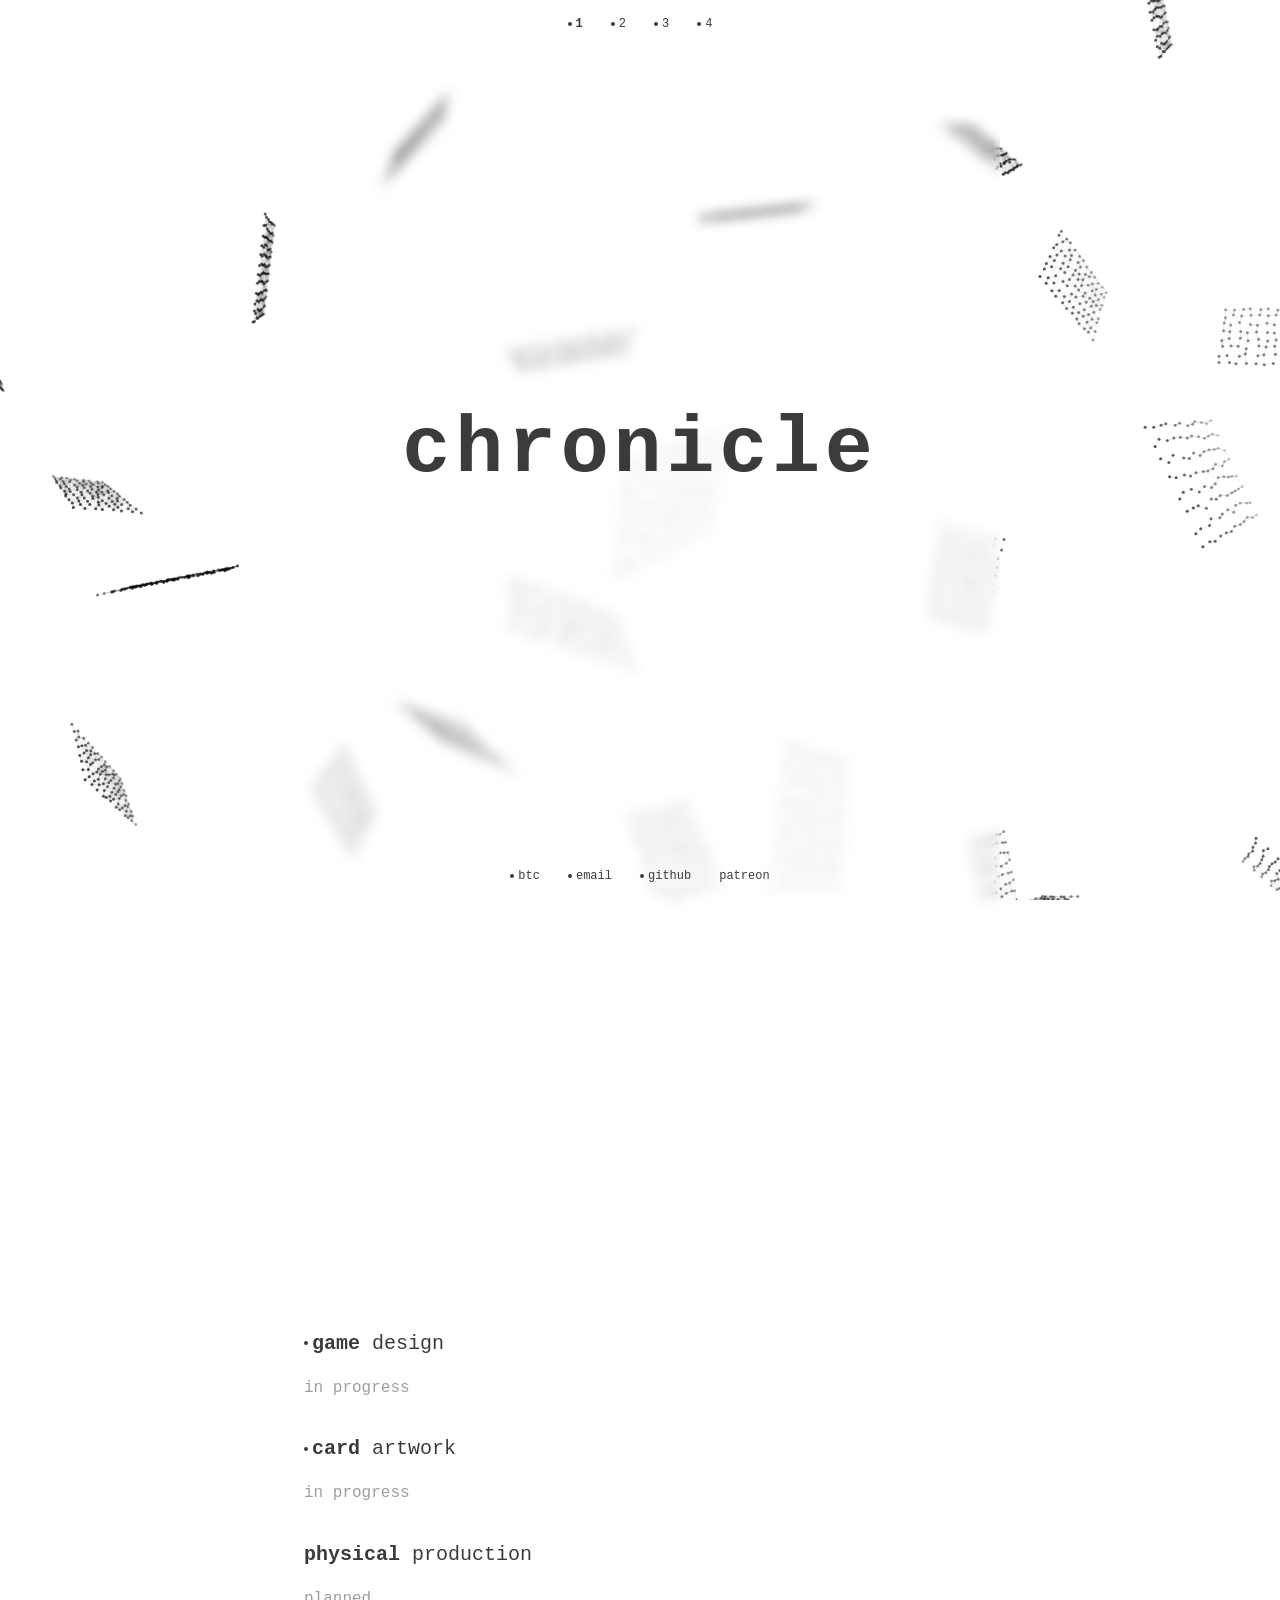
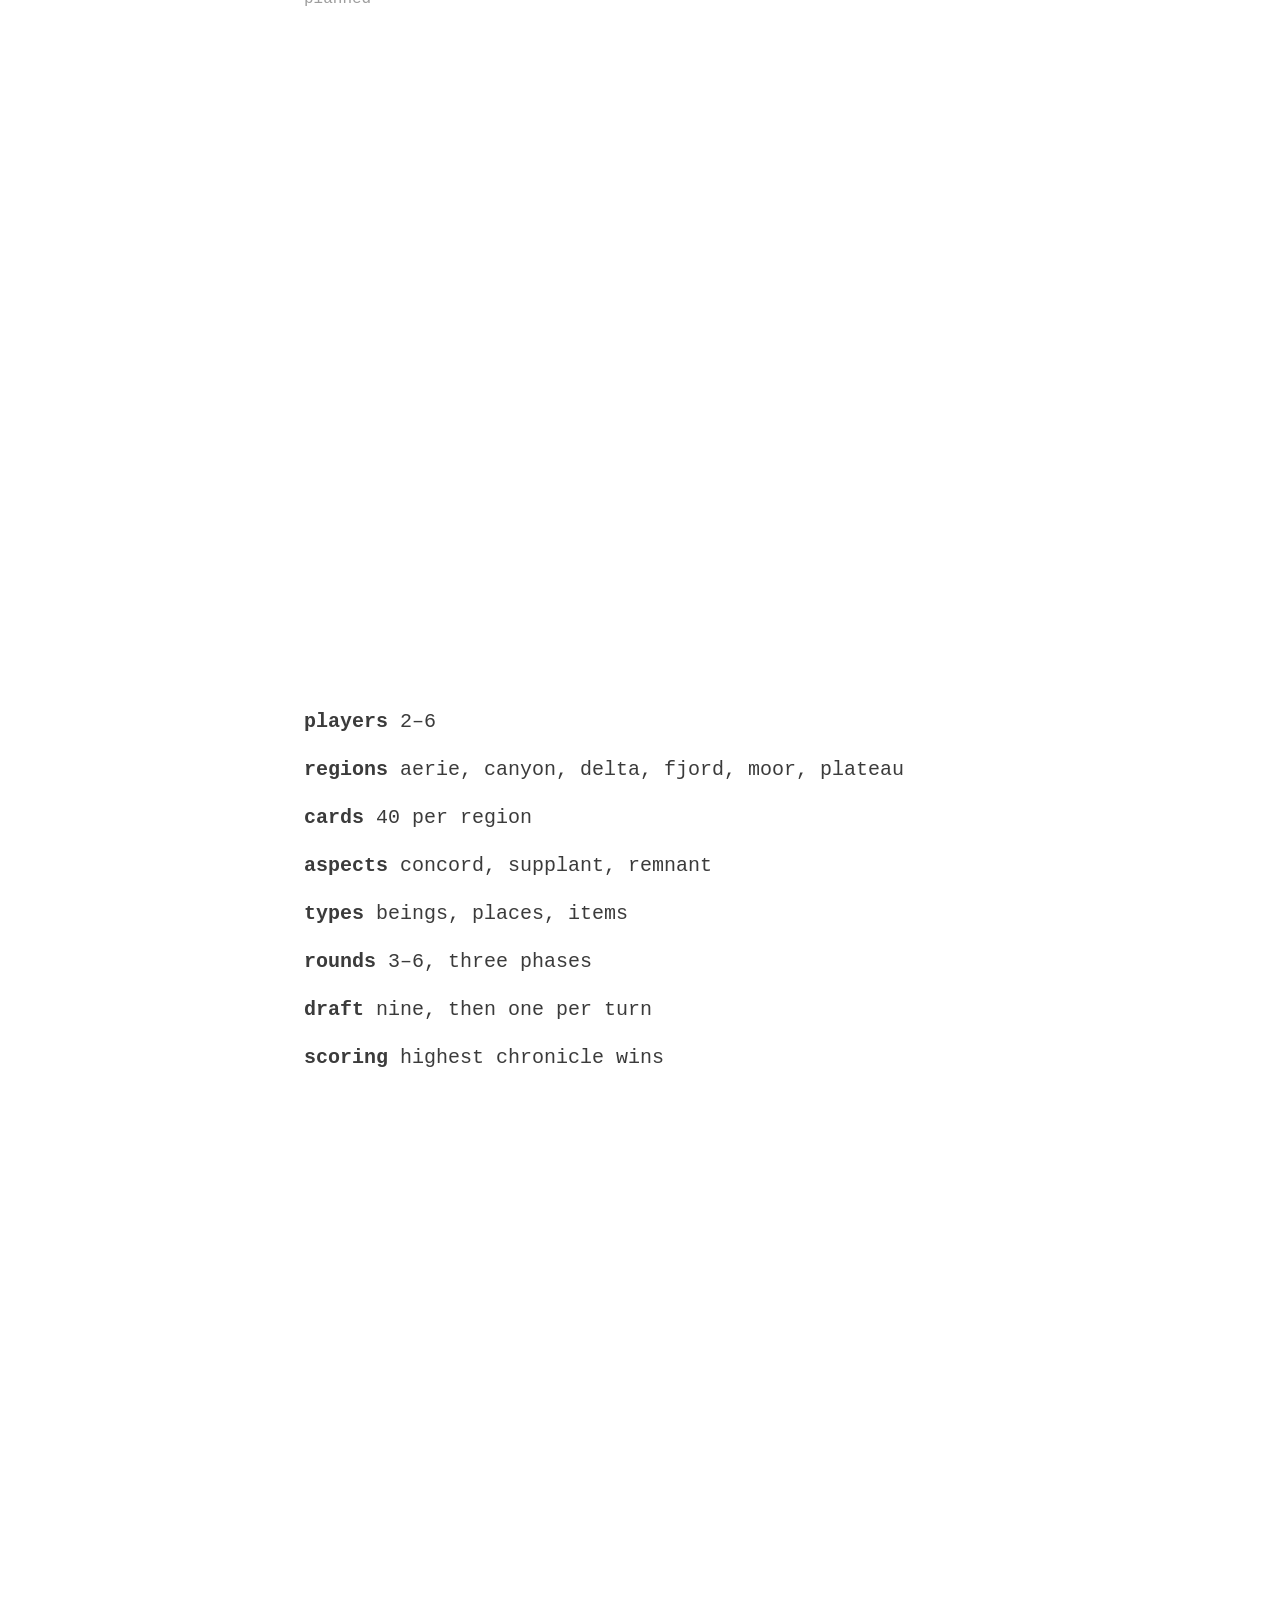
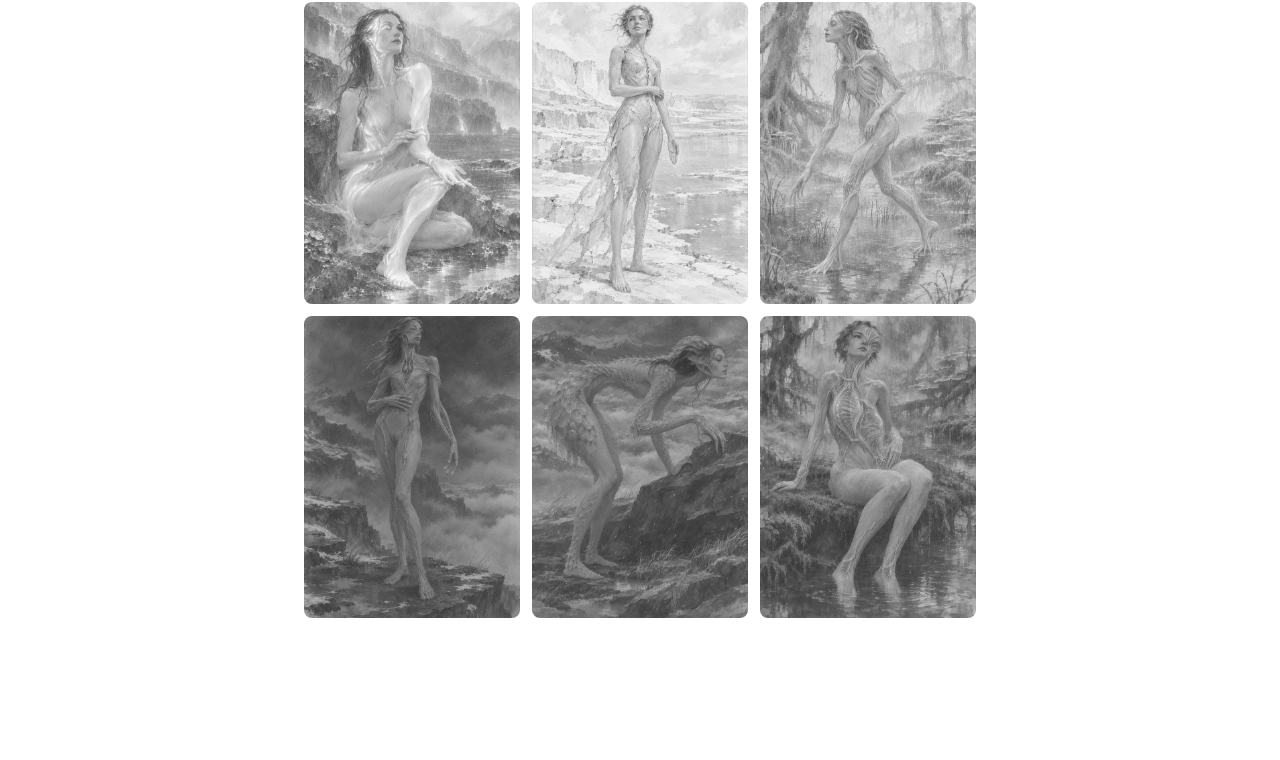
<file: chronicle/index.html>
<!DOCTYPE html>
<html lang="en">
<head>
<meta charset="UTF-8">
<meta name="viewport" content="width=device-width, initial-scale=1.0">
<title>chronicle — lplvlql</title>
<meta name="description" content="a drafting card game">
<link rel="stylesheet" href="../page.css?v=75">
</head>
<body class="pager">
<main>
  <section id="top" data-label="chronicle">
    <h1 class="hero-title">chronicle</h1>
  </section>

  <section class="content" id="development" data-label="development">
  <div class="content-panel">
    <h2><a href="#design">game <span>design</span></a></h2>
    <p class="status">in progress</p>

    <h2><a href="#artwork">card <span>artwork</span></a></h2>
    <p class="status">in progress</p>

    <h2>physical <span>production</span></h2>
    <p class="status">planned</p>
  </div>
  </section>

  <section class="content" id="design" data-label="game design">
  <div class="content-panel">
    <h2>players <span>2–6</span></h2>

    <h2>regions <span>aerie, canyon, delta, fjord, moor, plateau</span></h2>

    <h2>cards <span>40 per region</span></h2>

    <h2>aspects <span>concord, supplant, remnant</span></h2>

    <h2>types <span>beings, places, items</span></h2>

    <h2>rounds <span>3–6, three phases</span></h2>

    <h2>draft <span>nine, then one per turn</span></h2>

    <h2>scoring <span>highest chronicle wins</span></h2>
  </div>
  </section>

  <section class="content" id="artwork" data-label="artwork">
  <div class="content-panel">
    <div class="gallery">
      <img src="art/FC01.jpg?v=2" alt="Sorela, Twin Passage" width="643" height="900" loading="lazy">
      <img src="art/PC02.jpg?v=2" alt="Cata, Mirrored Measure" width="643" height="900" loading="lazy">
      <img src="art/DC01.jpg?v=2" alt="Aroa, Breathing Root" width="643" height="900" loading="lazy">
      <img src="art/AS04.jpg?v=2" alt="Odela, Signal Convergence" width="643" height="900" loading="lazy">
      <img src="art/AS02.jpg?v=2" alt="Vesha, Scale Keeper" width="643" height="900" loading="lazy">
      <img src="art/DS02.jpg?v=2" alt="Ruska, Gilled Vessel" width="643" height="900" loading="lazy">
    </div>
  </div>
  </section>
</main>
<script src="../page.js?v=17"></script>
<script src="../engine.js?v=31"></script>
<script>
// Background: dotted cards
startBackground(scatterHomes(256), function (pts, rng) {
  var CW = 92, CH = 138;
  var nx = 8, ny = 12, i, j;
  for (j = 0; j < ny; j++) for (i = 0; i < nx; i++) {
    pts.push([
      -CW / 2 + (i + 0.5) * CW / nx + (rng() - 0.5) * 5,
      -CH / 2 + (j + 0.5) * CH / ny + (rng() - 0.5) * 5,
      0
    ]);
  }
  return Math.sqrt(92 * 92 / 4 + 138 * 138 / 4);
});
</script>
</body>
</html>
</file>
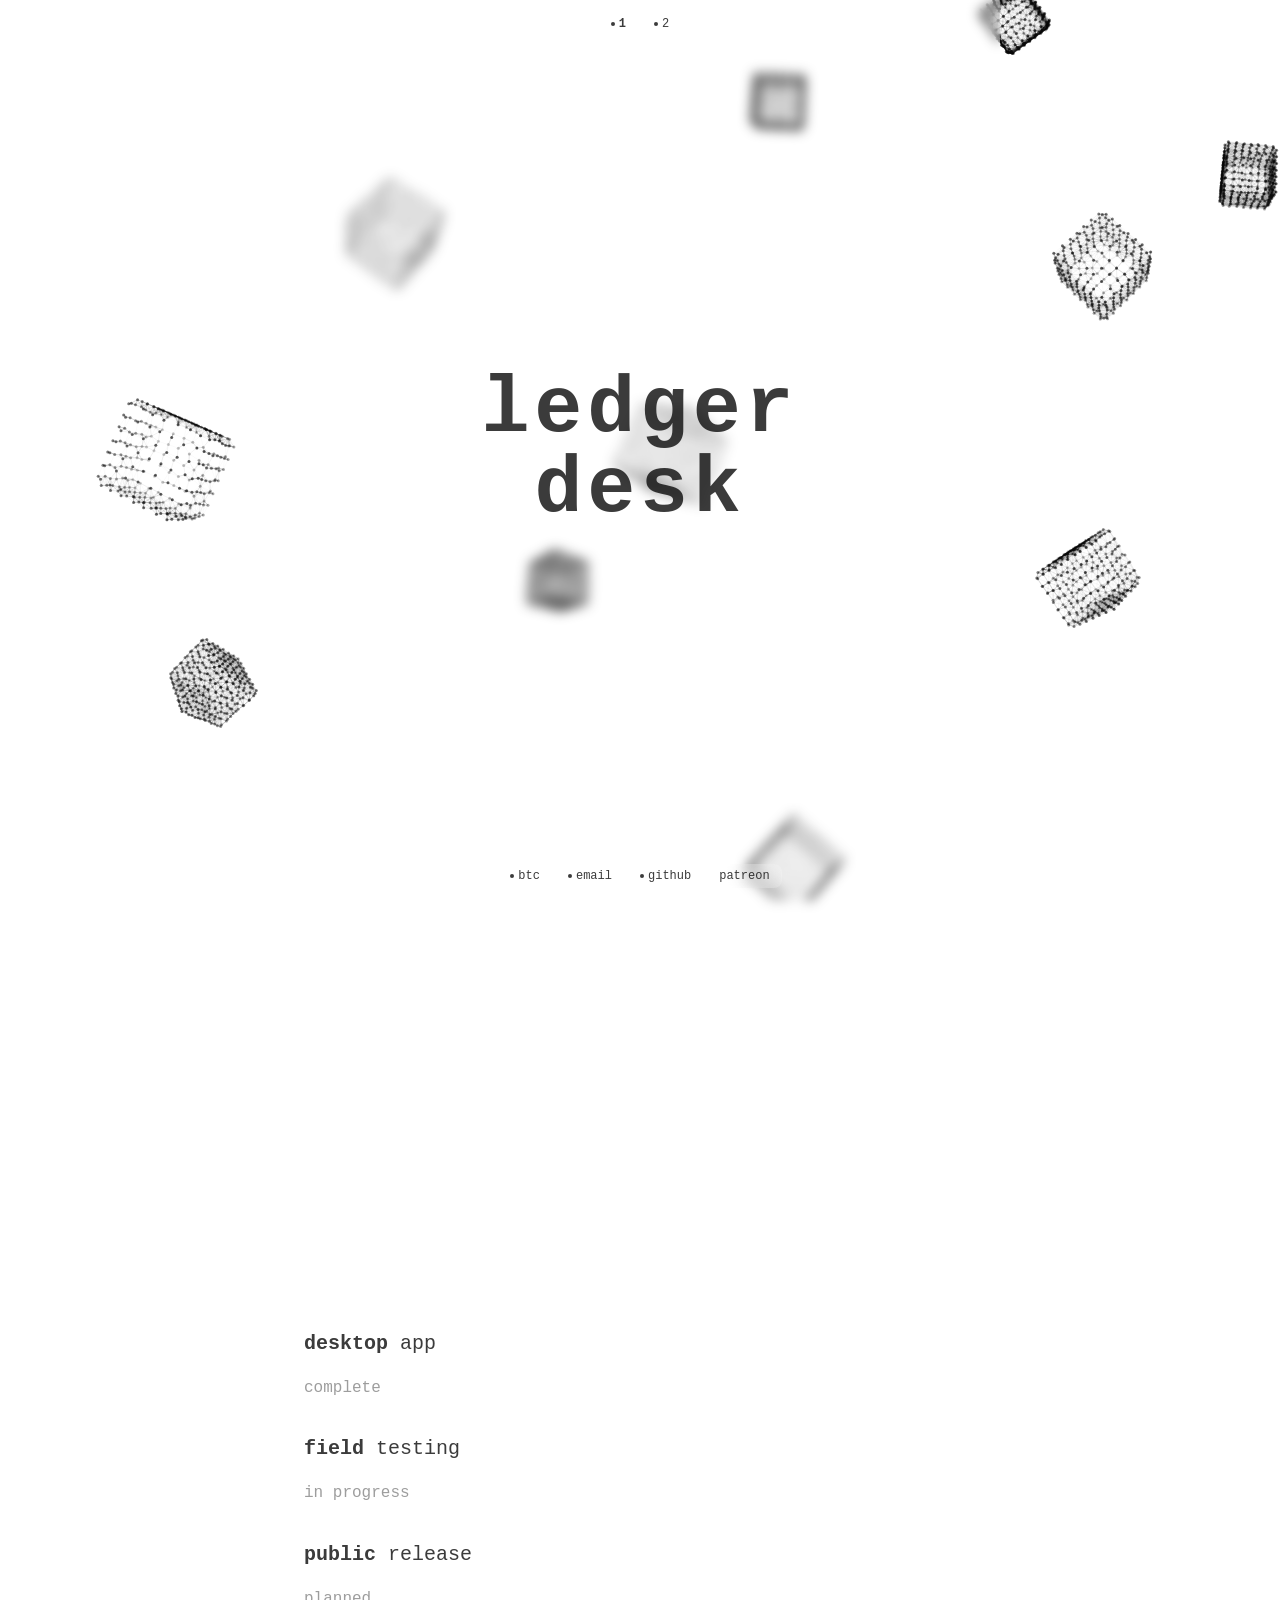
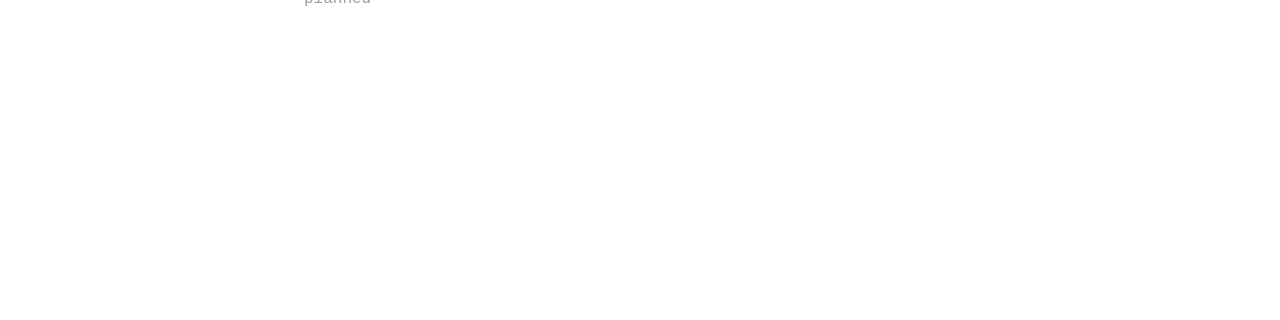
<file: desk/index.html>
<!DOCTYPE html>
<html lang="en">
<head>
<meta charset="UTF-8">
<meta name="viewport" content="width=device-width, initial-scale=1.0">
<title>ledger desk — lplvlql</title>
<meta name="description" content="ledger desk">
<link rel="stylesheet" href="../page.css?v=75">
</head>
<body class="pager">
<main>
  <section id="top" data-label="ledger desk">
    <h1 class="hero-title">ledger<br>desk</h1>
  </section>

  <section class="content" id="roadmap" data-label="roadmap">
  <div class="content-panel">
    <h2>desktop <span>app</span></h2>
    <p class="status">complete</p>
    <h2>field <span>testing</span></h2>
    <p class="status">in progress</p>
    <h2>public <span>release</span></h2>
    <p class="status">planned</p>
  </div>
  </section>
</main>
<script src="../page.js?v=17"></script>
<script src="../engine.js?v=31"></script>
<script>
// Background: one cube
startBackground(scatterHomes(336), function (pts, rng) {
  return dotCube(pts, rng, 32, 7);
});
</script>
</body>
</html>
</file>
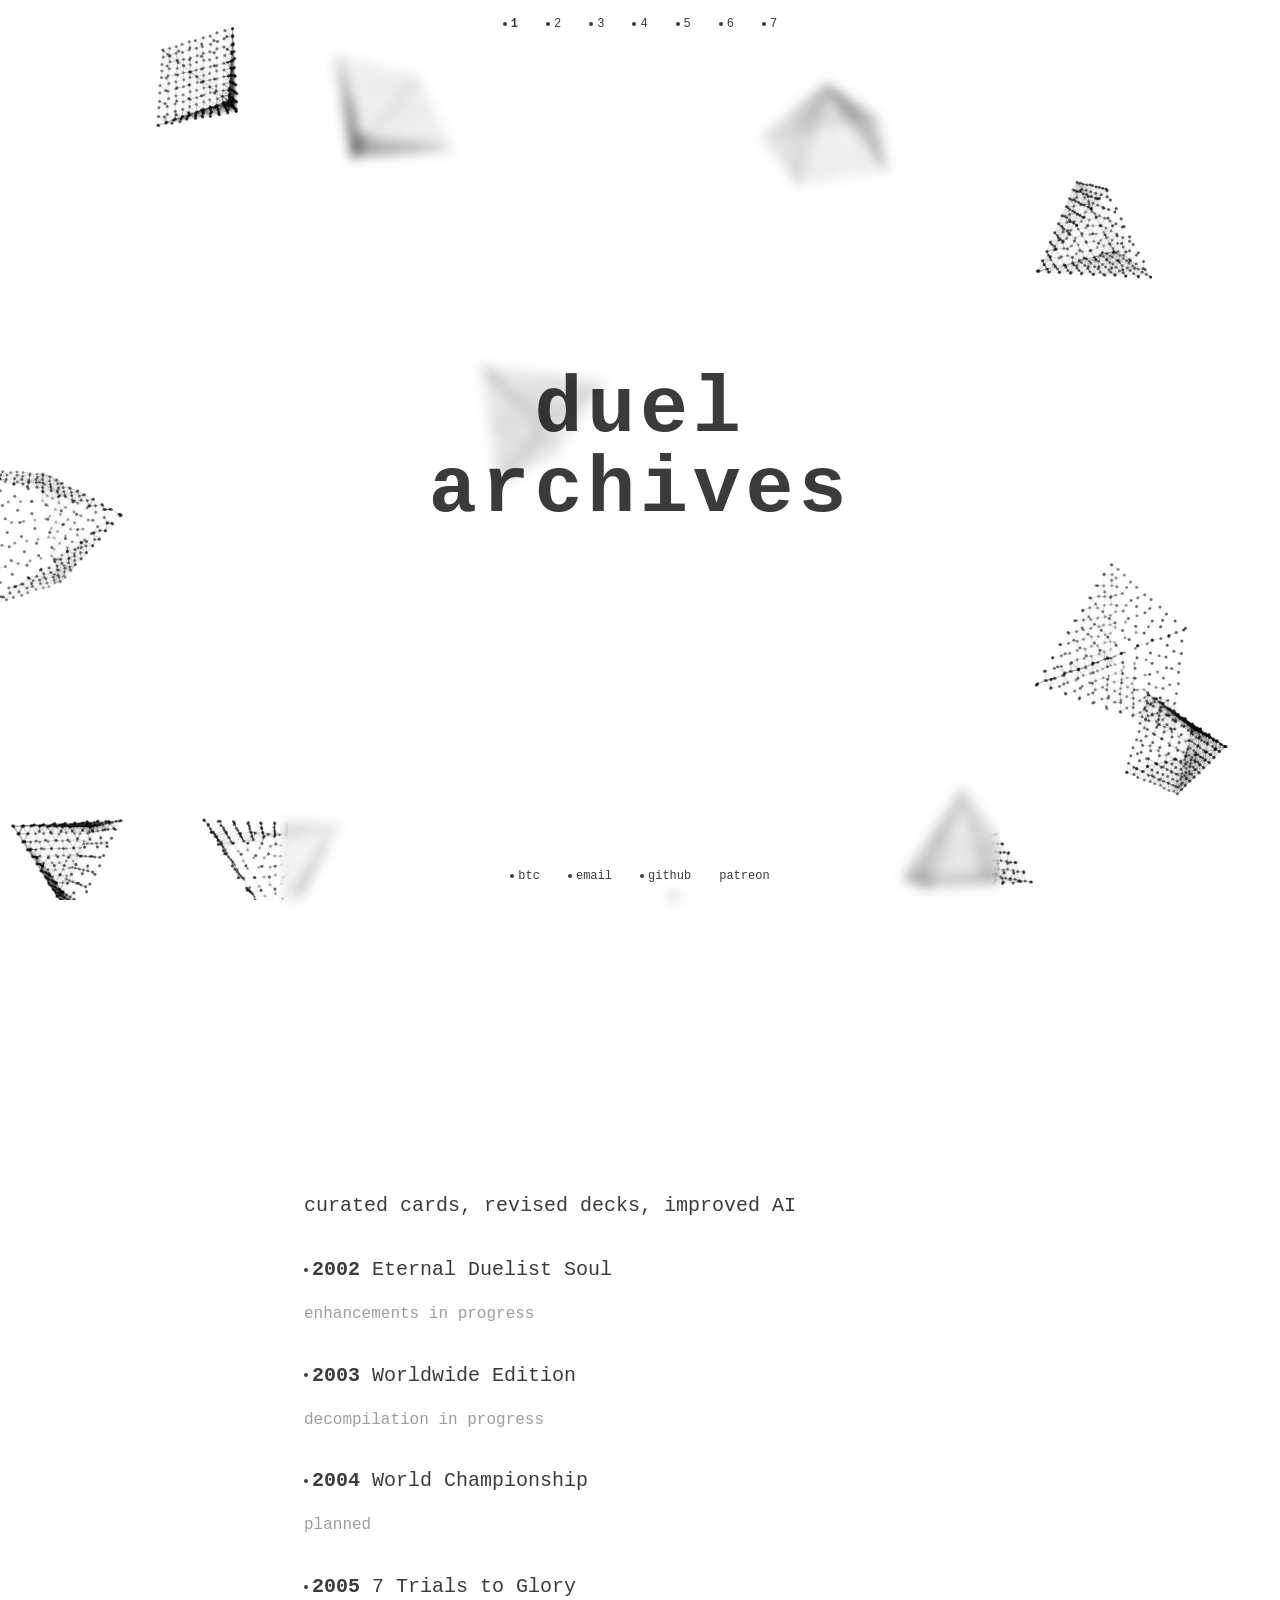
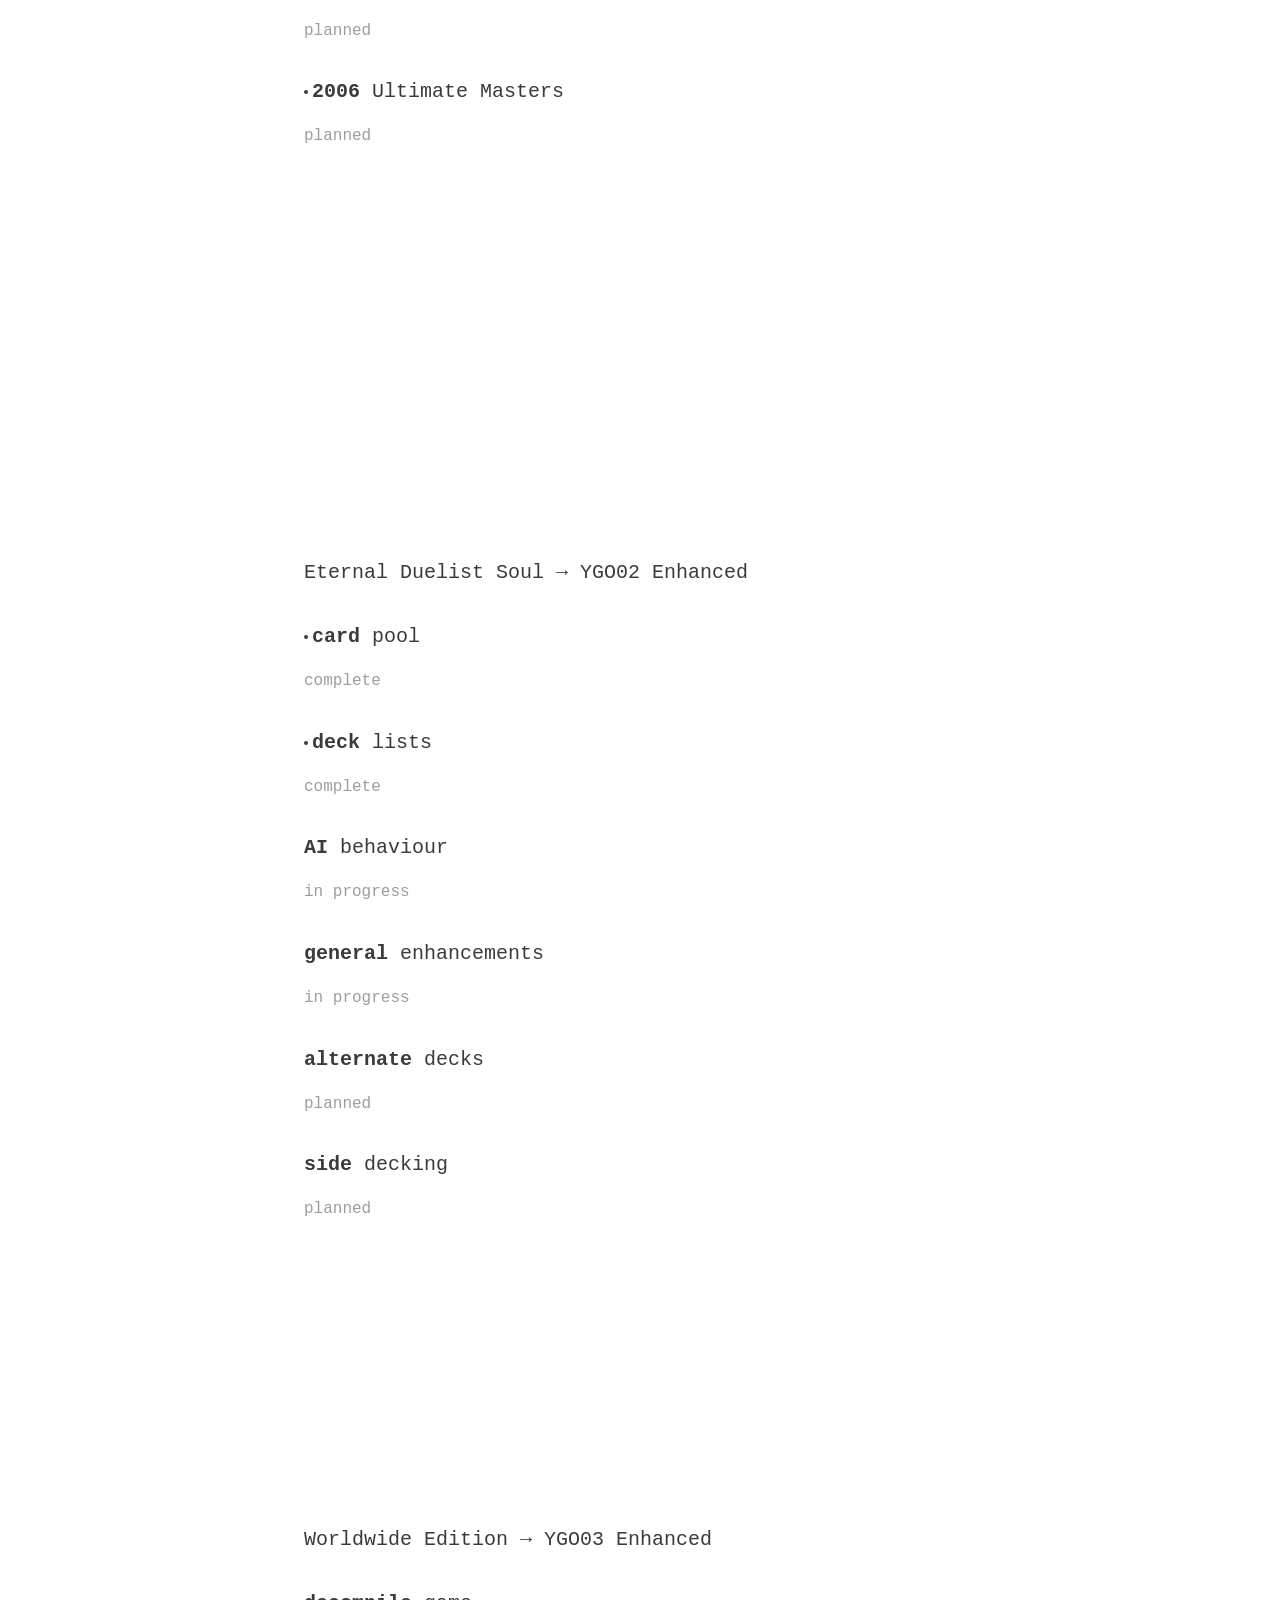
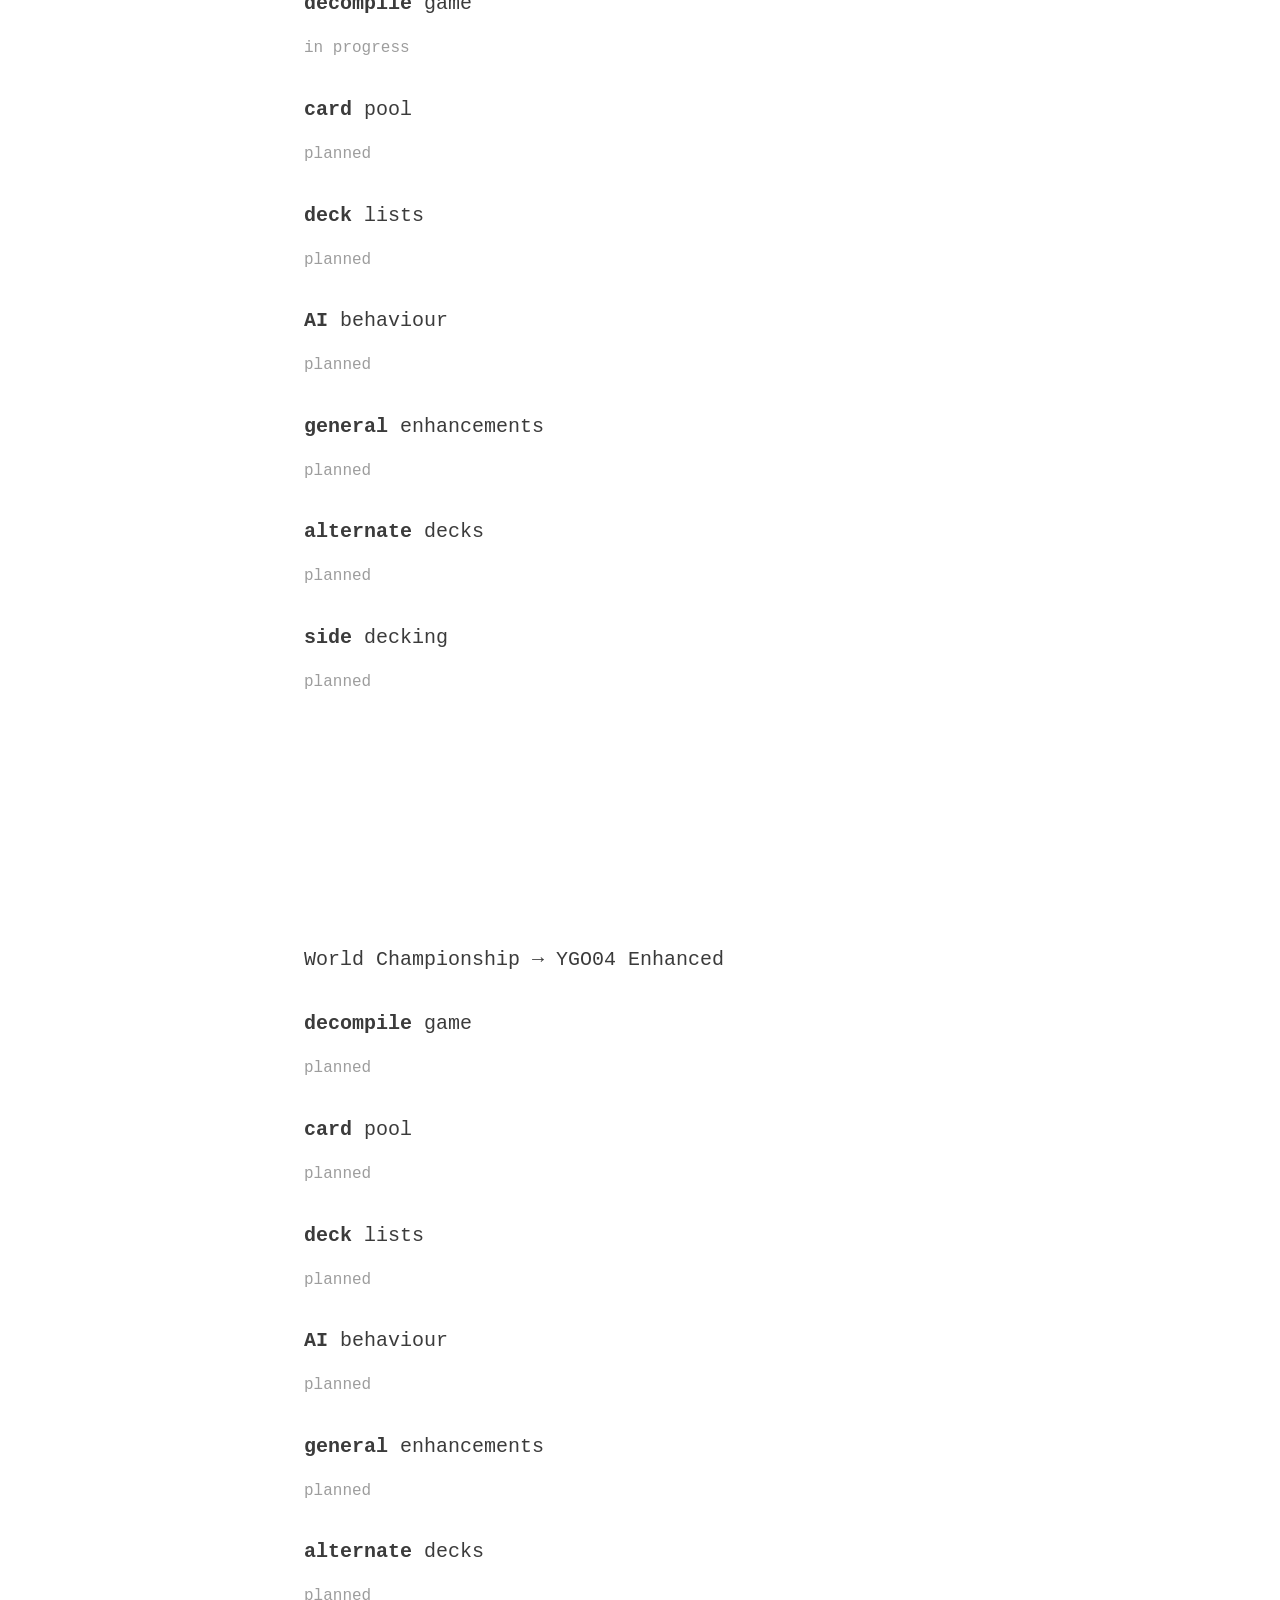
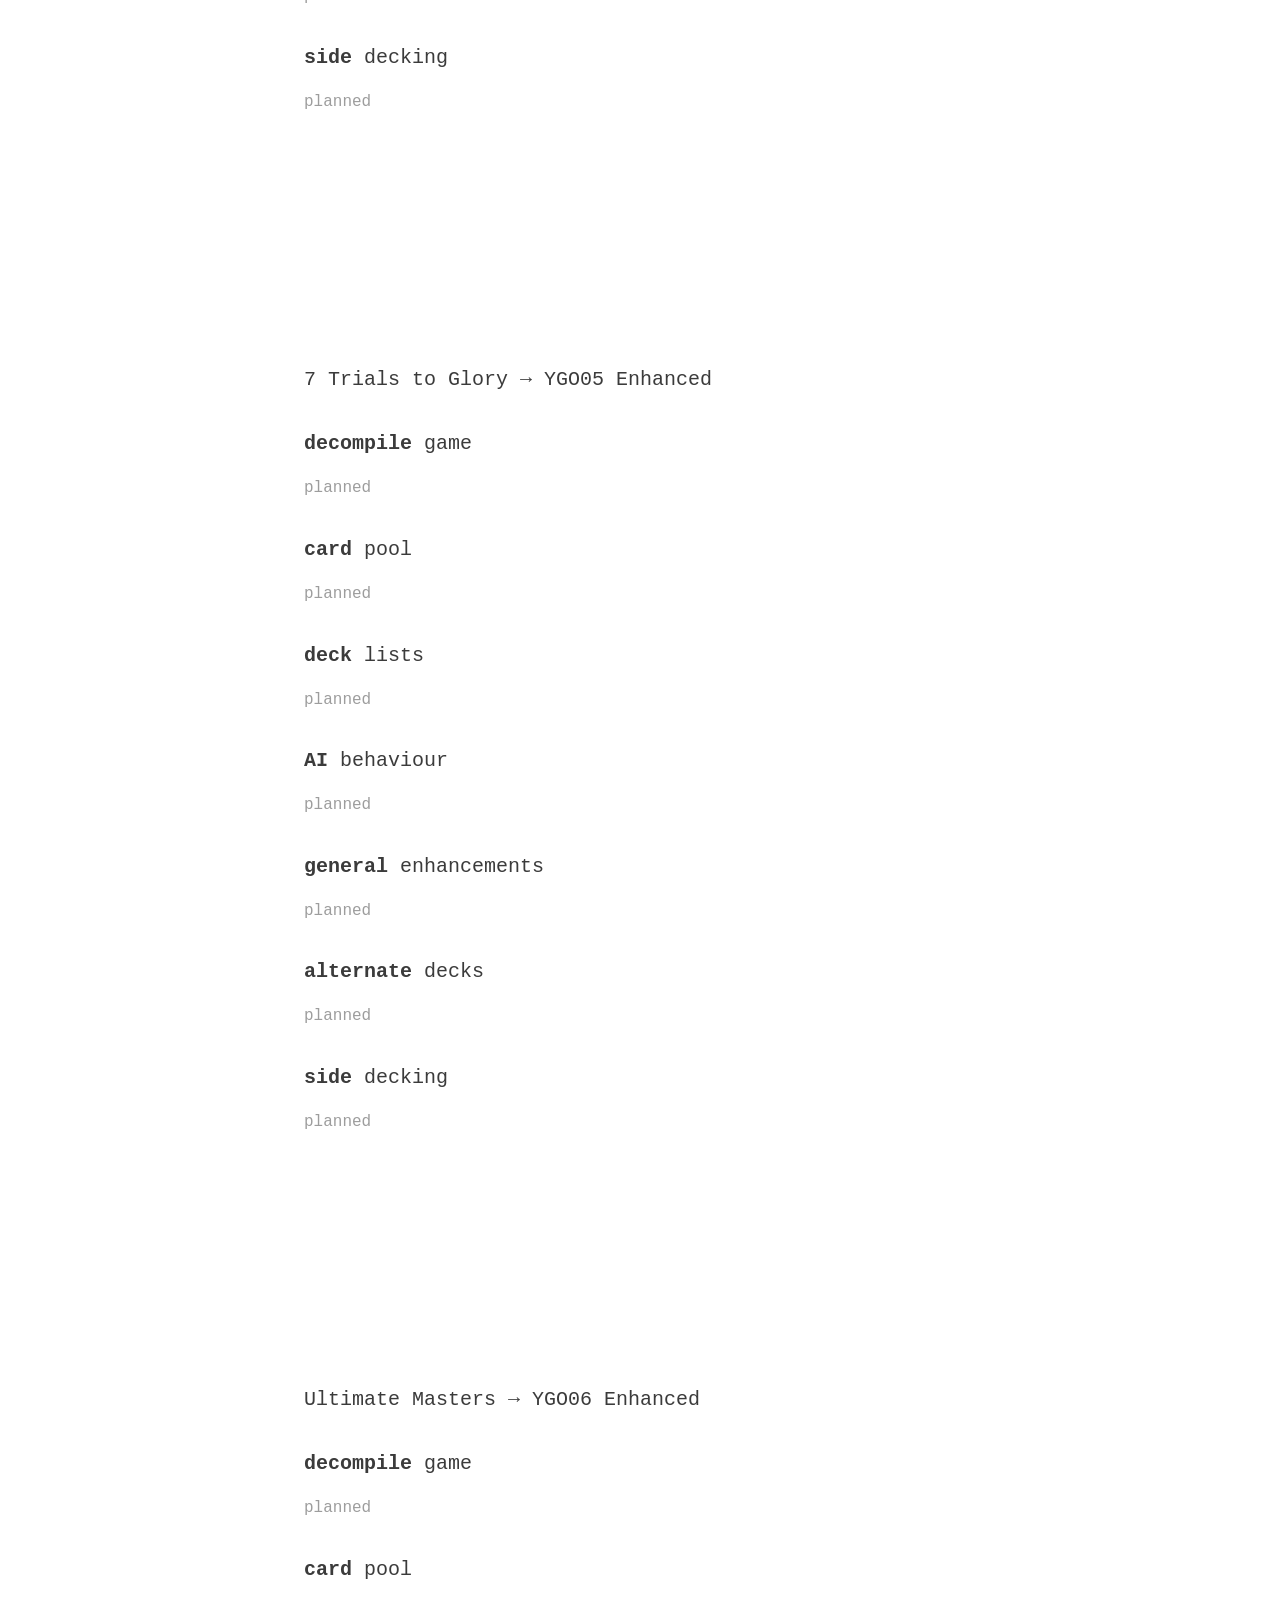
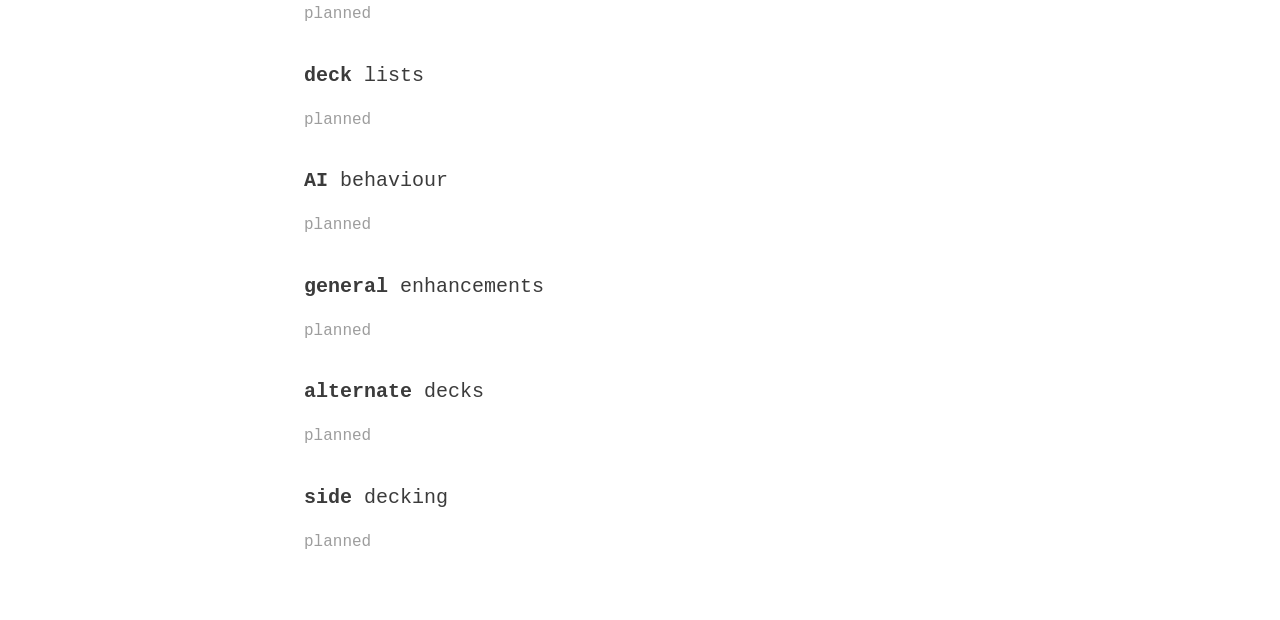
<file: duel-archives/index.html>
<!DOCTYPE html>
<html lang="en">
<head>
<meta charset="UTF-8">
<meta name="viewport" content="width=device-width, initial-scale=1.0">
<title>duel archives — lplvlql</title>
<meta name="description" content="enhanced Yu-Gi-Oh! GBA games">
<link rel="stylesheet" href="../page.css?v=75">
</head>
<body class="pager">
<main>
  <section id="top" data-label="duel archives">
    <h1 class="hero-title">duel<br>archives</h1>
</section>

  <section class="content" id="content" data-label="games">
  <div class="content-panel">
    <p>curated cards, revised decks, improved AI</p>

    <h2><a href="#eds">2002 <span>Eternal Duelist Soul</span></a></h2>
    <p class="status">enhancements in progress</p>

    <h2><a href="#worldwide">2003 <span>Worldwide Edition</span></a></h2>
    <p class="status">decompilation in progress</p>

    <h2><a href="#wc2004">2004 <span>World Championship</span></a></h2>
    <p class="status">planned</p>

    <h2><a href="#trials">2005 <span>7 Trials to Glory</span></a></h2>
    <p class="status">planned</p>

    <h2><a href="#masters">2006 <span>Ultimate Masters</span></a></h2>
    <p class="status">planned</p>
  </div>
</section>

  <section class="content" id="eds" data-label="Eternal Duelist Soul">
<input type="radio" name="eds-panel" id="eds-show-main" class="panel-switch" aria-label="roadmap" checked>
<input type="radio" name="eds-panel" id="eds-show-list" class="panel-switch" aria-label="card pool">
<input type="radio" name="eds-panel" id="eds-show-decks" class="panel-switch" aria-label="deck lists">
  <div class="panels">
  <div class="content-panel">
    <p>Eternal Duelist Soul → YGO02 Enhanced</p>
    <h2><label for="eds-show-list">card <span>pool</span></label></h2>
    <p class="status">complete</p>
    <h2><label for="eds-show-decks">deck <span>lists</span></label></h2>
    <p class="status">complete</p>
    <h2>AI <span>behaviour</span></h2>
    <p class="status">in progress</p>
    <h2>general <span>enhancements</span></h2>
    <p class="status">in progress</p>
    <h2>alternate <span>decks</span></h2>
    <p class="status">planned</p>
    <h2>side <span>decking</span></h2>
    <p class="status">planned</p>
  </div>
  <div class="content-panel">
    <h2><label for="eds-show-main">back</label></h2>

    <ul class="flat">
      <li>7 Colored Fish</li>
      <li>Acid Trap Hole</li>
      <li>Alpha The Magnet Warrior</li>
      <li>Anti-Magic Fragrance</li>
      <li>Appropriate</li>
      <li>Aqua Chorus</li>
      <li>Aqua Madoor</li>
      <li>Armed Ninja</li>
      <li>Axe of Despair</li>
      <li>B. Skull Dragon</li>
      <li>Backup Soldier</li>
      <li>Banisher of the Light</li>
      <li>Barrel Dragon</li>
      <li>Beastking of the Swamps</li>
      <li>Bell of Destruction</li>
      <li>Beta The Magnet Warrior</li>
      <li>Big Eye</li>
      <li>Big Shield Gardna</li>
      <li>Black Illusion Ritual</li>
      <li>Black Luster Ritual</li>
      <li>Black Luster Soldier</li>
      <li>Black Pendant</li>
      <li>Bladefly</li>
      <li>Blast Sphere</li>
      <li>Blue-Eyes Toon Dragon</li>
      <li>Blue-Eyes Ultimate Dragon</li>
      <li>Blue-Eyes White Dragon</li>
      <li>Boar Soldier</li>
      <li>Breath of Light</li>
      <li>Buster Blader</li>
      <li>Call Of The Haunted</li>
      <li>Cannon Soldier</li>
      <li>Castle of Dark Illusions</li>
      <li>Catapult Turtle</li>
      <li>Ceasefire</li>
      <li>Ceremonial Bell</li>
      <li>Chain Destruction</li>
      <li>Chain Energy</li>
      <li>Change of Heart</li>
      <li>Chorus of Sanctuary</li>
      <li>Cockroach Knight</li>
      <li>Cocoon of Evolution</li>
      <li>Confiscation</li>
      <li>Crass Clown</li>
      <li>Crush Card</li>
      <li>Curse of Fiend</li>
      <li>Cyber Jar</li>
      <li>Cyber-Stein</li>
      <li>Cyber-Tech Alligator</li>
      <li>Dark Elf</li>
      <li>Dark Hole</li>
      <li>Dark Magic Ritual</li>
      <li>Dark Magician</li>
      <li>Dark Magician Girl</li>
      <li>Dark Sage</li>
      <li>Darkfire Soldier #1</li>
      <li>Darkfire Soldier #2</li>
      <li>Darkness Approaches</li>
      <li>Delinquent Duo</li>
      <li>Dimensional Warrior</li>
      <li>DNA Surgery</li>
      <li>Dragon Capture Jar</li>
      <li>Dragon Piper</li>
      <li>Dragon Seeker</li>
      <li>Dragon Zombie</li>
      <li>Dream Clown</li>
      <li>Dunames Dark Witch</li>
      <li>Dust Tornado</li>
      <li>Electric Snake</li>
      <li>Elegant Egotist</li>
      <li>Eradicating Aerosol</li>
      <li>Eternal Rest</li>
      <li>Exchange</li>
      <li>Exile of the Wicked</li>
      <li>Exodia the Forbidden One</li>
      <li>Fake Trap</li>
      <li>Firewing Pegasus</li>
      <li>Fissure</li>
      <li>Flash Assailant</li>
      <li>Flying Kamakiri #1</li>
      <li>Forced Requisition</li>
      <li>Fusion Sage</li>
      <li>Gaia Power</li>
      <li>Gamma The Magnet Warrior</li>
      <li>Gate Guardian</li>
      <li>Gemini Elf</li>
      <li>Giant Germ</li>
      <li>Giant Rat</li>
      <li>Giant Red Seasnake</li>
      <li>Giant Soldier of Stone</li>
      <li>Giant Trunade</li>
      <li>Goddess with the Third Eye</li>
      <li>Graceful Charity</li>
      <li>Graceful Dice</li>
      <li>Gravekeeper's Servant</li>
      <li>Graverobber</li>
      <li>Great Moth</li>
      <li>Greenkappa</li>
      <li>Hane-Hane</li>
      <li>Harpie Lady</li>
      <li>Harpie Lady Sisters</li>
      <li>Harpie's Brother</li>
      <li>Harpie's Feather Duster</li>
      <li>Harpie's Pet Dragon</li>
      <li>Heavy Storm</li>
      <li>Hiro's Shadow Scout</li>
      <li>Horn of Heaven</li>
      <li>Hoshiningen</li>
      <li>Hourglass of Courage</li>
      <li>House of Adhesive Tape</li>
      <li>Imperial Order</li>
      <li>Insect Queen</li>
      <li>Invader of the Throne</li>
      <li>Jigen Bakudan</li>
      <li>Jinzo</li>
      <li>Jinzo #7</li>
      <li>Jirai Gumo</li>
      <li>Just Desserts</li>
      <li>Kazejin</li>
      <li>Kiseitai</li>
      <li>Kotodama</li>
      <li>Kunai with Chain</li>
      <li>Kuriboh</li>
      <li>La Jinn the Mystical Genie of the Lamp</li>
      <li>Labyrinth Wall</li>
      <li>Last Day of Witch</li>
      <li>Last Will</li>
      <li>Lava Battleguard</li>
      <li>Left Arm of the Forbidden One</li>
      <li>Left Leg of the Forbidden One</li>
      <li>Light of Intervention</li>
      <li>Little Chimera</li>
      <li>Lord of D.</li>
      <li>Luminous Spark</li>
      <li>Machine King</li>
      <li>Magic Jammer</li>
      <li>Magic Thorn</li>
      <li>Magical Hats</li>
      <li>Magic-Arm Shield</li>
      <li>Magician of Black Chaos</li>
      <li>Magician of Faith</li>
      <li>Maha Vailo</li>
      <li>Malevolent Nuzzler</li>
      <li>Man-Eater Bug</li>
      <li>Mask of Darkness</li>
      <li>Masked Sorcerer</li>
      <li>Mechanicalchaser</li>
      <li>Megamorph</li>
      <li>Messenger of Peace</li>
      <li>Metalmorph</li>
      <li>Meteor B. Dragon</li>
      <li>Meteor Dragon</li>
      <li>Millennium Shield</li>
      <li>Milus Radiant</li>
      <li>Mirror Force</li>
      <li>Mirror Wall</li>
      <li>Molten Destruction</li>
      <li>Monster Eye</li>
      <li>Monster Reborn</li>
      <li>Morphing Jar</li>
      <li>Morphing Jar #2</li>
      <li>Mother Grizzly</li>
      <li>Muka Muka</li>
      <li>Mysterious Puppeteer</li>
      <li>Mystic Lamp</li>
      <li>Mystic Plasma Zone</li>
      <li>Mystic Tomato</li>
      <li>Mystical Elf</li>
      <li>Mystical Sheep #1</li>
      <li>Mystical Space Typhoon</li>
      <li>Needle Worm</li>
      <li>Negate Attack</li>
      <li>Neo the Magic Swordsman</li>
      <li>Nimble Momonga</li>
      <li>Nobleman of Crossout</li>
      <li>Nobleman of Extermination</li>
      <li>Ooguchi</li>
      <li>Ookazi</li>
      <li>Painful Choice</li>
      <li>Parasite Paracide</li>
      <li>Penguin Knight</li>
      <li>Penguin Soldier</li>
      <li>Perfectly Ultimate Great Moth</li>
      <li>Petit Moth</li>
      <li>Polymerization</li>
      <li>Pot of Greed</li>
      <li>Premature Burial</li>
      <li>Princess of Tsurugi</li>
      <li>Prohibition</li>
      <li>Pumpking the King of Ghosts</li>
      <li>Raigeki</li>
      <li>Rainbow Flower</li>
      <li>Red-Eyes B. Dragon</li>
      <li>Relinquished</li>
      <li>Restructer Revolution</li>
      <li>Reverse Trap</li>
      <li>Right Arm of the Forbidden One</li>
      <li>Right Leg of the Forbidden One</li>
      <li>Ring of Magnetism</li>
      <li>Riryoku</li>
      <li>Rising Air Current</li>
      <li>Robbin' Goblin</li>
      <li>Royal Decree</li>
      <li>Rush Recklessly</li>
      <li>Sanga of the Thunder</li>
      <li>Sangan</li>
      <li>Sebek's Blessing</li>
      <li>Senju of the Thousand Hands</li>
      <li>Seven Tools of the Bandit</li>
      <li>Shadow Ghoul</li>
      <li>Share the Pain</li>
      <li>Shield &amp; Sword</li>
      <li>Shining Fairy</li>
      <li>Sinister Serpent</li>
      <li>Skelengel</li>
      <li>Skull Dice</li>
      <li>Snatch Steal</li>
      <li>Solemn Judgment</li>
      <li>Sonic Bird</li>
      <li>Soul Release</li>
      <li>Spear Cretin</li>
      <li>Spellbinding Circle</li>
      <li>Stain Storm</li>
      <li>Star Boy</li>
      <li>Stop Defense</li>
      <li>Suijin</li>
      <li>Summoned Skull</li>
      <li>Swamp Battleguard</li>
      <li>Sword of Dragon's Soul</li>
      <li>Swords of Revealing Light</li>
      <li>Tailor of the Fickle</li>
      <li>The Bistro Butcher</li>
      <li>The Eye of Truth</li>
      <li>The Flute of Summoning Dragon</li>
      <li>The Forceful Sentry</li>
      <li>The Immortal of Thunder</li>
      <li>The Little Swordsman of Aile</li>
      <li>The Regulation of Tribe</li>
      <li>The Shallow Grave</li>
      <li>The Unhappy Maiden</li>
      <li>Thunder Dragon</li>
      <li>Time Machine</li>
      <li>Time Seal</li>
      <li>Time Wizard</li>
      <li>Toll</li>
      <li>Toon Mermaid</li>
      <li>Toon Summoned Skull</li>
      <li>Toon World</li>
      <li>Total Defense Shogun</li>
      <li>Trap Hole</li>
      <li>Tremendous Fire</li>
      <li>Tribute to The Doomed</li>
      <li>Twin-Headed Thunder Dragon</li>
      <li>UFO Turtle</li>
      <li>Ultimate Offering</li>
      <li>Umiiruka</li>
      <li>Upstart Goblin</li>
      <li>Valkyrion the Magna Warrior</li>
      <li>Versago the Destroyer</li>
      <li>Vorse Raider</li>
      <li>Waboku</li>
      <li>Wall of Illusion</li>
      <li>Warrior Elimination</li>
      <li>Weather Report</li>
      <li>White Magical Hat</li>
      <li>Widespread Ruin</li>
      <li>Windstorm of Etaqua</li>
      <li>Witch of the Black Forest</li>
      <li>Witch's Apprentice</li>
      <li>Insect Monster Token</li>
    </ul>
  </div>
  <div class="content-panel">
    <h2><label for="eds-show-main">back</label></h2>

    <h3>Yugi Muto (40)</h3>
    <ul class="flat">
      <li>3 Axe of Despair</li>
      <li>3 Gemini Elf</li>
      <li>3 Magician of Faith</li>
      <li>3 Maha Vailo</li>
      <li>2 Delinquent Duo</li>
      <li>2 Graceful Charity</li>
      <li>2 Last Will</li>
      <li>2 Masked Sorcerer</li>
      <li>2 Mystical Space Typhoon</li>
      <li>2 Sangan</li>
      <li>2 White Magical Hat</li>
      <li>2 Witch of the Black Forest</li>
      <li>1 Call Of The Haunted</li>
      <li>1 Change of Heart</li>
      <li>1 Confiscation</li>
      <li>1 Harpie's Feather Duster</li>
      <li>1 Mirror Force</li>
      <li>1 Monster Reborn</li>
      <li>1 Nobleman of Crossout</li>
      <li>1 Pot of Greed</li>
      <li>1 Premature Burial</li>
      <li>1 Raigeki</li>
      <li>1 Snatch Steal</li>
      <li>1 The Forceful Sentry</li>
    </ul>

    <h3>Joey Wheeler (40)</h3>
    <ul class="flat">
      <li>3 Dimensional Warrior</li>
      <li>3 Gaia Power</li>
      <li>3 Gemini Elf</li>
      <li>3 Giant Rat</li>
      <li>3 Jirai Gumo</li>
      <li>3 Nimble Momonga</li>
      <li>2 Delinquent Duo</li>
      <li>2 Graceful Charity</li>
      <li>2 Mystical Space Typhoon</li>
      <li>2 Seven Tools of the Bandit</li>
      <li>2 Trap Hole</li>
      <li>1 Call Of The Haunted</li>
      <li>1 Change of Heart</li>
      <li>1 Confiscation</li>
      <li>1 Harpie's Feather Duster</li>
      <li>1 Mirror Force</li>
      <li>1 Monster Reborn</li>
      <li>1 Pot of Greed</li>
      <li>1 Premature Burial</li>
      <li>1 Raigeki</li>
      <li>1 Snatch Steal</li>
      <li>1 The Forceful Sentry</li>
      <li>1 Time Wizard</li>
    </ul>

    <h3>Tea Gardner (40)</h3>
    <ul class="flat">
      <li>3 Dunames Dark Witch</li>
      <li>3 Gemini Elf</li>
      <li>3 Hoshiningen</li>
      <li>3 Luminous Spark</li>
      <li>3 Magician of Faith</li>
      <li>3 Shining Fairy</li>
      <li>2 Delinquent Duo</li>
      <li>2 Graceful Charity</li>
      <li>2 Mystical Space Typhoon</li>
      <li>2 Penguin Soldier</li>
      <li>2 Trap Hole</li>
      <li>1 Call Of The Haunted</li>
      <li>1 Change of Heart</li>
      <li>1 Confiscation</li>
      <li>1 Harpie's Feather Duster</li>
      <li>1 Mirror Force</li>
      <li>1 Monster Reborn</li>
      <li>1 Pot of Greed</li>
      <li>1 Premature Burial</li>
      <li>1 Raigeki</li>
      <li>1 Snatch Steal</li>
      <li>1 The Forceful Sentry</li>
      <li>1 Waboku</li>
    </ul>

    <h3>Tristan Taylor (40)</h3>
    <ul class="flat">
      <li>3 Big Shield Gardna</li>
      <li>3 Dimensional Warrior</li>
      <li>3 Gemini Elf</li>
      <li>3 Giant Rat</li>
      <li>3 Trap Hole</li>
      <li>2 Delinquent Duo</li>
      <li>2 Graceful Charity</li>
      <li>2 Kunai with Chain</li>
      <li>2 Last Will</li>
      <li>2 Mystical Space Typhoon</li>
      <li>2 Seven Tools of the Bandit</li>
      <li>2 Sword of Dragon's Soul</li>
      <li>1 Call Of The Haunted</li>
      <li>1 Change of Heart</li>
      <li>1 Confiscation</li>
      <li>1 Harpie's Feather Duster</li>
      <li>1 Mirror Force</li>
      <li>1 Monster Reborn</li>
      <li>1 Pot of Greed</li>
      <li>1 Premature Burial</li>
      <li>1 Raigeki</li>
      <li>1 Snatch Steal</li>
      <li>1 The Forceful Sentry</li>
    </ul>

    <h3>Bakura Ryou (40)</h3>
    <ul class="flat">
      <li>3 Crush Card</li>
      <li>3 Giant Germ</li>
      <li>3 Mask of Darkness</li>
      <li>3 Mystic Tomato</li>
      <li>3 Wall of Illusion</li>
      <li>2 Delinquent Duo</li>
      <li>2 Graceful Charity</li>
      <li>2 Mystical Space Typhoon</li>
      <li>2 Nobleman of Crossout</li>
      <li>2 Sangan</li>
      <li>2 Seven Tools of the Bandit</li>
      <li>2 Solemn Judgment</li>
      <li>1 Call Of The Haunted</li>
      <li>1 Change of Heart</li>
      <li>1 Confiscation</li>
      <li>1 Dark Hole</li>
      <li>1 Harpie's Feather Duster</li>
      <li>1 Man-Eater Bug</li>
      <li>1 Mirror Force</li>
      <li>1 Pot of Greed</li>
      <li>1 Raigeki</li>
      <li>1 Snatch Steal</li>
      <li>1 The Forceful Sentry</li>
    </ul>

    <h3>Rex Raptor (40)</h3>
    <ul class="flat">
      <li>3 Dimensional Warrior</li>
      <li>3 Gaia Power</li>
      <li>3 Gemini Elf</li>
      <li>3 Giant Rat</li>
      <li>3 Jirai Gumo</li>
      <li>3 Nimble Momonga</li>
      <li>2 Delinquent Duo</li>
      <li>2 Graceful Charity</li>
      <li>2 Mystical Space Typhoon</li>
      <li>2 Nobleman of Crossout</li>
      <li>2 Trap Hole</li>
      <li>1 Call Of The Haunted</li>
      <li>1 Change of Heart</li>
      <li>1 Confiscation</li>
      <li>1 Harpie's Feather Duster</li>
      <li>1 Mirror Force</li>
      <li>1 Monster Reborn</li>
      <li>1 Pot of Greed</li>
      <li>1 Premature Burial</li>
      <li>1 Raigeki</li>
      <li>1 Seven Tools of the Bandit</li>
      <li>1 Snatch Steal</li>
      <li>1 The Forceful Sentry</li>
    </ul>

    <h3>Espa Roba (48)</h3>
    <ul class="flat">
      <li>3 Blue-Eyes Ultimate Dragon</li>
      <li>3 Cyber-Stein</li>
      <li>3 Last Will</li>
      <li>3 Mystic Tomato</li>
      <li>3 Nimble Momonga</li>
      <li>3 Twin-Headed Thunder Dragon</li>
      <li>3 Upstart Goblin</li>
      <li>2 Delinquent Duo</li>
      <li>2 Graceful Charity</li>
      <li>2 Mystical Space Typhoon</li>
      <li>2 Sangan</li>
      <li>2 Solemn Judgment</li>
      <li>2 Witch of the Black Forest</li>
      <li>1 B. Skull Dragon</li>
      <li>1 Bell of Destruction</li>
      <li>1 Call Of The Haunted</li>
      <li>1 Change of Heart</li>
      <li>1 Confiscation</li>
      <li>1 Harpie's Feather Duster</li>
      <li>1 Jinzo</li>
      <li>1 Megamorph</li>
      <li>1 Meteor B. Dragon</li>
      <li>1 Monster Reborn</li>
      <li>1 Painful Choice</li>
      <li>1 Pot of Greed</li>
      <li>1 Raigeki</li>
      <li>1 Snatch Steal</li>
      <li>1 The Forceful Sentry</li>
    </ul>

    <h3>Weevil Underwood (40)</h3>
    <ul class="flat">
      <li>3 Flying Kamakiri #1</li>
      <li>3 Messenger of Peace</li>
      <li>3 Morphing Jar</li>
      <li>3 Needle Worm</li>
      <li>3 The Shallow Grave</li>
      <li>3 Waboku</li>
      <li>2 Delinquent Duo</li>
      <li>2 Graceful Charity</li>
      <li>2 Man-Eater Bug</li>
      <li>2 Morphing Jar #2</li>
      <li>2 Mystical Space Typhoon</li>
      <li>2 Swords of Revealing Light</li>
      <li>1 Confiscation</li>
      <li>1 Cyber Jar</li>
      <li>1 Dark Hole</li>
      <li>1 Harpie's Feather Duster</li>
      <li>1 Mirror Force</li>
      <li>1 Nobleman of Crossout</li>
      <li>1 Penguin Knight</li>
      <li>1 Pot of Greed</li>
      <li>1 Raigeki</li>
      <li>1 The Forceful Sentry</li>
    </ul>

    <h3>Mako Tsunami (40)</h3>
    <ul class="flat">
      <li>3 7 Colored Fish</li>
      <li>3 Giant Red Seasnake</li>
      <li>3 Mother Grizzly</li>
      <li>3 Penguin Soldier</li>
      <li>3 Umiiruka</li>
      <li>2 Delinquent Duo</li>
      <li>2 Graceful Charity</li>
      <li>2 Mystical Space Typhoon</li>
      <li>2 Nobleman of Crossout</li>
      <li>2 Solemn Judgment</li>
      <li>2 Star Boy</li>
      <li>2 Trap Hole</li>
      <li>1 Call Of The Haunted</li>
      <li>1 Change of Heart</li>
      <li>1 Confiscation</li>
      <li>1 Harpie's Feather Duster</li>
      <li>1 Mirror Force</li>
      <li>1 Monster Reborn</li>
      <li>1 Pot of Greed</li>
      <li>1 Premature Burial</li>
      <li>1 Raigeki</li>
      <li>1 Snatch Steal</li>
      <li>1 The Forceful Sentry</li>
    </ul>

    <h3>Mai Valentine (40)</h3>
    <ul class="flat">
      <li>3 Elegant Egotist</li>
      <li>3 Flying Kamakiri #1</li>
      <li>3 Harpie Lady</li>
      <li>3 Harpie's Brother</li>
      <li>3 Rising Air Current</li>
      <li>2 Bladefly</li>
      <li>2 Delinquent Duo</li>
      <li>2 Graceful Charity</li>
      <li>2 Harpie Lady Sisters</li>
      <li>2 Mystical Space Typhoon</li>
      <li>2 Solemn Judgment</li>
      <li>2 Trap Hole</li>
      <li>1 Call Of The Haunted</li>
      <li>1 Change of Heart</li>
      <li>1 Confiscation</li>
      <li>1 Harpie's Feather Duster</li>
      <li>1 Mirror Force</li>
      <li>1 Monster Reborn</li>
      <li>1 Pot of Greed</li>
      <li>1 Premature Burial</li>
      <li>1 Raigeki</li>
      <li>1 Snatch Steal</li>
      <li>1 The Forceful Sentry</li>
    </ul>

    <h3>Rare Hunter (40)</h3>
    <ul class="flat">
      <li>3 Magician of Faith</li>
      <li>3 Messenger of Peace</li>
      <li>3 Skelengel</li>
      <li>3 Upstart Goblin</li>
      <li>2 Backup Soldier</li>
      <li>2 Delinquent Duo</li>
      <li>2 Graceful Charity</li>
      <li>2 Mystical Space Typhoon</li>
      <li>2 Sangan</li>
      <li>2 Swords of Revealing Light</li>
      <li>2 Witch of the Black Forest</li>
      <li>1 Big Eye</li>
      <li>1 Call Of The Haunted</li>
      <li>1 Confiscation</li>
      <li>1 Dark Hole</li>
      <li>1 Exodia the Forbidden One</li>
      <li>1 Harpie's Feather Duster</li>
      <li>1 Left Arm of the Forbidden One</li>
      <li>1 Left Leg of the Forbidden One</li>
      <li>1 Mirror Force</li>
      <li>1 Pot of Greed</li>
      <li>1 Raigeki</li>
      <li>1 Right Arm of the Forbidden One</li>
      <li>1 Right Leg of the Forbidden One</li>
      <li>1 The Forceful Sentry</li>
    </ul>

    <h3>Arkana (40)</h3>
    <ul class="flat">
      <li>3 Dark Elf</li>
      <li>3 Magician of Faith</li>
      <li>3 Maha Vailo</li>
      <li>3 Masked Sorcerer</li>
      <li>3 Mystic Plasma Zone</li>
      <li>3 Mystic Tomato</li>
      <li>2 Axe of Despair</li>
      <li>2 Delinquent Duo</li>
      <li>2 Graceful Charity</li>
      <li>2 Mystical Space Typhoon</li>
      <li>2 Trap Hole</li>
      <li>1 Call Of The Haunted</li>
      <li>1 Change of Heart</li>
      <li>1 Confiscation</li>
      <li>1 Harpie's Feather Duster</li>
      <li>1 Mirror Force</li>
      <li>1 Monster Reborn</li>
      <li>1 Nobleman of Crossout</li>
      <li>1 Pot of Greed</li>
      <li>1 Premature Burial</li>
      <li>1 Raigeki</li>
      <li>1 Snatch Steal</li>
      <li>1 The Forceful Sentry</li>
    </ul>

    <h3>Strings (40)</h3>
    <ul class="flat">
      <li>3 Chain Energy</li>
      <li>3 Giant Germ</li>
      <li>3 Just Desserts</li>
      <li>3 Mask of Darkness</li>
      <li>3 Messenger of Peace</li>
      <li>3 Princess of Tsurugi</li>
      <li>3 Wall of Illusion</li>
      <li>2 Delinquent Duo</li>
      <li>2 Graceful Charity</li>
      <li>2 Mystical Space Typhoon</li>
      <li>2 Solemn Judgment</li>
      <li>1 Call Of The Haunted</li>
      <li>1 Ceasefire</li>
      <li>1 Change of Heart</li>
      <li>1 Confiscation</li>
      <li>1 Dark Hole</li>
      <li>1 Harpie's Feather Duster</li>
      <li>1 Mirror Force</li>
      <li>1 Pot of Greed</li>
      <li>1 Raigeki</li>
      <li>1 Snatch Steal</li>
      <li>1 The Forceful Sentry</li>
    </ul>

    <h3>Umbra & Lumis (40)</h3>
    <ul class="flat">
      <li>3 Anti-Magic Fragrance</li>
      <li>3 Man-Eater Bug</li>
      <li>3 Mask of Darkness</li>
      <li>3 Mystic Tomato</li>
      <li>3 Solemn Judgment</li>
      <li>3 Wall of Illusion</li>
      <li>2 Crush Card</li>
      <li>2 Delinquent Duo</li>
      <li>2 Graceful Charity</li>
      <li>2 Mystical Space Typhoon</li>
      <li>2 Seven Tools of the Bandit</li>
      <li>1 Call Of The Haunted</li>
      <li>1 Change of Heart</li>
      <li>1 Confiscation</li>
      <li>1 Dark Hole</li>
      <li>1 Harpie's Feather Duster</li>
      <li>1 Mirror Force</li>
      <li>1 Nobleman of Crossout</li>
      <li>1 Pot of Greed</li>
      <li>1 Raigeki</li>
      <li>1 Snatch Steal</li>
      <li>1 The Forceful Sentry</li>
      <li>1 Trap Hole</li>
    </ul>

    <h3>Marik Ishtar (40)</h3>
    <ul class="flat">
      <li>3 Magician of Faith</li>
      <li>3 Man-Eater Bug</li>
      <li>3 Mask of Darkness</li>
      <li>3 Solemn Judgment</li>
      <li>3 The Shallow Grave</li>
      <li>3 Time Seal</li>
      <li>3 Wall of Illusion</li>
      <li>2 Delinquent Duo</li>
      <li>2 Graceful Charity</li>
      <li>2 Mystical Space Typhoon</li>
      <li>2 Seven Tools of the Bandit</li>
      <li>1 Call Of The Haunted</li>
      <li>1 Change of Heart</li>
      <li>1 Confiscation</li>
      <li>1 Dark Hole</li>
      <li>1 Harpie's Feather Duster</li>
      <li>1 Mirror Force</li>
      <li>1 Pot of Greed</li>
      <li>1 Raigeki</li>
      <li>1 Snatch Steal</li>
      <li>1 Swords of Revealing Light</li>
      <li>1 The Forceful Sentry</li>
    </ul>

    <h3>Kaiba Seto (48)</h3>
    <ul class="flat">
      <li>3 Blue-Eyes Ultimate Dragon</li>
      <li>3 Blue-Eyes White Dragon</li>
      <li>3 Cyber-Stein</li>
      <li>3 Last Will</li>
      <li>3 Mystic Tomato</li>
      <li>3 Nimble Momonga</li>
      <li>3 Twin-Headed Thunder Dragon</li>
      <li>3 Upstart Goblin</li>
      <li>2 Delinquent Duo</li>
      <li>2 Graceful Charity</li>
      <li>2 Mystical Space Typhoon</li>
      <li>2 Sangan</li>
      <li>2 Witch of the Black Forest</li>
      <li>1 Axe of Despair</li>
      <li>1 B. Skull Dragon</li>
      <li>1 Call Of The Haunted</li>
      <li>1 Change of Heart</li>
      <li>1 Confiscation</li>
      <li>1 Harpie's Feather Duster</li>
      <li>1 Megamorph</li>
      <li>1 Meteor B. Dragon</li>
      <li>1 Monster Reborn</li>
      <li>1 Painful Choice</li>
      <li>1 Pot of Greed</li>
      <li>1 Raigeki</li>
      <li>1 Snatch Steal</li>
      <li>1 The Forceful Sentry</li>
    </ul>

    <h3>Ishizu Ishtar (43)</h3>
    <ul class="flat">
      <li>3 Polymerization</li>
      <li>3 Shining Fairy</li>
      <li>3 Thunder Dragon</li>
      <li>3 Twin-Headed Thunder Dragon</li>
      <li>3 Upstart Goblin</li>
      <li>2 Beastking of the Swamps</li>
      <li>2 Delinquent Duo</li>
      <li>2 Fusion Sage</li>
      <li>2 Graceful Charity</li>
      <li>2 Magician of Faith</li>
      <li>2 Mystical Sheep #1</li>
      <li>2 Mystical Space Typhoon</li>
      <li>2 Sangan</li>
      <li>2 Witch of the Black Forest</li>
      <li>1 Call Of The Haunted</li>
      <li>1 Change of Heart</li>
      <li>1 Confiscation</li>
      <li>1 Harpie's Feather Duster</li>
      <li>1 Monster Reborn</li>
      <li>1 Painful Choice</li>
      <li>1 Pot of Greed</li>
      <li>1 Raigeki</li>
      <li>1 Snatch Steal</li>
      <li>1 The Forceful Sentry</li>
    </ul>

    <h3>Shadi (40)</h3>
    <ul class="flat">
      <li>3 Black Illusion Ritual</li>
      <li>3 Mystic Tomato</li>
      <li>3 Relinquished</li>
      <li>3 Senju of the Thousand Hands</li>
      <li>3 Sonic Bird</li>
      <li>2 Delinquent Duo</li>
      <li>2 Giant Trunade</li>
      <li>2 Graceful Charity</li>
      <li>2 Mystical Space Typhoon</li>
      <li>2 Sangan</li>
      <li>2 Solemn Judgment</li>
      <li>2 Witch of the Black Forest</li>
      <li>1 Call Of The Haunted</li>
      <li>1 Change of Heart</li>
      <li>1 Confiscation</li>
      <li>1 Harpie's Feather Duster</li>
      <li>1 Monster Reborn</li>
      <li>1 Nobleman of Crossout</li>
      <li>1 Painful Choice</li>
      <li>1 Pot of Greed</li>
      <li>1 Raigeki</li>
      <li>1 Snatch Steal</li>
      <li>1 The Forceful Sentry</li>
    </ul>

    <h3>Yami Bakura (40)</h3>
    <ul class="flat">
      <li>3 Dark Elf</li>
      <li>3 Giant Germ</li>
      <li>3 Mystic Plasma Zone</li>
      <li>3 Mystic Tomato</li>
      <li>3 Vorse Raider</li>
      <li>3 Witch's Apprentice</li>
      <li>2 Crush Card</li>
      <li>2 Delinquent Duo</li>
      <li>2 Graceful Charity</li>
      <li>2 Mystical Space Typhoon</li>
      <li>2 Trap Hole</li>
      <li>1 Call Of The Haunted</li>
      <li>1 Change of Heart</li>
      <li>1 Confiscation</li>
      <li>1 Harpie's Feather Duster</li>
      <li>1 Mirror Force</li>
      <li>1 Monster Reborn</li>
      <li>1 Nobleman of Crossout</li>
      <li>1 Pot of Greed</li>
      <li>1 Premature Burial</li>
      <li>1 Raigeki</li>
      <li>1 Snatch Steal</li>
      <li>1 The Forceful Sentry</li>
    </ul>

    <h3>Yami Yugi (40)</h3>
    <ul class="flat">
      <li>3 Magician of Faith</li>
      <li>3 Maha Vailo</li>
      <li>3 Man-Eater Bug</li>
      <li>3 Penguin Soldier</li>
      <li>2 Delinquent Duo</li>
      <li>2 Graceful Charity</li>
      <li>2 Mystical Space Typhoon</li>
      <li>2 Nobleman of Crossout</li>
      <li>2 Sangan</li>
      <li>2 Solemn Judgment</li>
      <li>2 Trap Hole</li>
      <li>2 Witch of the Black Forest</li>
      <li>1 Call Of The Haunted</li>
      <li>1 Change of Heart</li>
      <li>1 Confiscation</li>
      <li>1 Harpie's Feather Duster</li>
      <li>1 Imperial Order</li>
      <li>1 Mirror Force</li>
      <li>1 Monster Reborn</li>
      <li>1 Pot of Greed</li>
      <li>1 Premature Burial</li>
      <li>1 Raigeki</li>
      <li>1 Snatch Steal</li>
      <li>1 The Forceful Sentry</li>
    </ul>

    <h3>Duel Computer (40)</h3>
    <ul class="flat">
      <li>3 Magician of Faith</li>
      <li>3 Man-Eater Bug</li>
      <li>3 Mystic Tomato</li>
      <li>3 Penguin Soldier</li>
      <li>3 Solemn Judgment</li>
      <li>2 Delinquent Duo</li>
      <li>2 Graceful Charity</li>
      <li>2 Mystical Space Typhoon</li>
      <li>2 Nobleman of Crossout</li>
      <li>2 Sangan</li>
      <li>2 Seven Tools of the Bandit</li>
      <li>2 Witch of the Black Forest</li>
      <li>1 Call Of The Haunted</li>
      <li>1 Change of Heart</li>
      <li>1 Confiscation</li>
      <li>1 Dark Hole</li>
      <li>1 Harpie's Feather Duster</li>
      <li>1 Imperial Order</li>
      <li>1 Mirror Force</li>
      <li>1 Pot of Greed</li>
      <li>1 Raigeki</li>
      <li>1 Snatch Steal</li>
      <li>1 The Forceful Sentry</li>
    </ul>

    <h3>Simon (40)</h3>
    <ul class="flat">
      <li>3 Dimensional Warrior</li>
      <li>3 Gemini Elf</li>
      <li>3 Giant Rat</li>
      <li>3 Last Will</li>
      <li>3 Nimble Momonga</li>
      <li>2 Delinquent Duo</li>
      <li>2 Gaia Power</li>
      <li>2 Graceful Charity</li>
      <li>2 Mystical Space Typhoon</li>
      <li>2 Nobleman of Crossout</li>
      <li>2 Sangan</li>
      <li>2 Witch of the Black Forest</li>
      <li>1 Call Of The Haunted</li>
      <li>1 Change of Heart</li>
      <li>1 Confiscation</li>
      <li>1 Harpie's Feather Duster</li>
      <li>1 Mirror Force</li>
      <li>1 Monster Reborn</li>
      <li>1 Pot of Greed</li>
      <li>1 Premature Burial</li>
      <li>1 Raigeki</li>
      <li>1 Snatch Steal</li>
      <li>1 The Forceful Sentry</li>
    </ul>

    <h3>Maximillion Pegasus (40)</h3>
    <ul class="flat">
      <li>3 Nimble Momonga</li>
      <li>3 Toon Mermaid</li>
      <li>3 Toon Summoned Skull</li>
      <li>3 Toon World</li>
      <li>3 Upstart Goblin</li>
      <li>2 Delinquent Duo</li>
      <li>2 Giant Trunade</li>
      <li>2 Graceful Charity</li>
      <li>2 Mystical Space Typhoon</li>
      <li>2 Sangan</li>
      <li>2 Solemn Judgment</li>
      <li>2 Witch of the Black Forest</li>
      <li>1 Call Of The Haunted</li>
      <li>1 Change of Heart</li>
      <li>1 Confiscation</li>
      <li>1 Harpie's Feather Duster</li>
      <li>1 Monster Reborn</li>
      <li>1 Nobleman of Crossout</li>
      <li>1 Painful Choice</li>
      <li>1 Pot of Greed</li>
      <li>1 Raigeki</li>
      <li>1 Snatch Steal</li>
      <li>1 The Forceful Sentry</li>
    </ul>

    <h3>Trusdale (40)</h3>
    <ul class="flat">
      <li>3 Big Shield Gardna</li>
      <li>3 Messenger of Peace</li>
      <li>3 Mystical Elf</li>
      <li>3 Skelengel</li>
      <li>3 Waboku</li>
      <li>2 Delinquent Duo</li>
      <li>2 Graceful Charity</li>
      <li>2 Mystical Space Typhoon</li>
      <li>2 Sangan</li>
      <li>2 Swords of Revealing Light</li>
      <li>2 Witch of the Black Forest</li>
      <li>1 Call Of The Haunted</li>
      <li>1 Confiscation</li>
      <li>1 Dark Hole</li>
      <li>1 Exodia the Forbidden One</li>
      <li>1 Harpie's Feather Duster</li>
      <li>1 Left Arm of the Forbidden One</li>
      <li>1 Left Leg of the Forbidden One</li>
      <li>1 Mirror Force</li>
      <li>1 Pot of Greed</li>
      <li>1 Raigeki</li>
      <li>1 Right Arm of the Forbidden One</li>
      <li>1 Right Leg of the Forbidden One</li>
      <li>1 The Forceful Sentry</li>
    </ul>
  </div>
    </div>
</section>

<section class="content" id="worldwide" data-label="Worldwide Edition">
  <div class="content-panel">
    <p>Worldwide Edition → YGO03 Enhanced</p>
    <h2>decompile <span>game</span></h2>
    <p class="status">in progress</p>
    <h2>card <span>pool</span></h2>
    <p class="status">planned</p>

    <h2>deck <span>lists</span></h2>
    <p class="status">planned</p>

    <h2>AI <span>behaviour</span></h2>
    <p class="status">planned</p>

    <h2>general <span>enhancements</span></h2>
    <p class="status">planned</p>

    <h2>alternate <span>decks</span></h2>
    <p class="status">planned</p>

    <h2>side <span>decking</span></h2>
    <p class="status">planned</p>
  </div>
</section>
  <section class="content" id="wc2004" data-label="World Championship">
  <div class="content-panel">
    <p>World Championship → YGO04 Enhanced</p>
    <h2>decompile <span>game</span></h2>
    <p class="status">planned</p>
    <h2>card <span>pool</span></h2>
    <p class="status">planned</p>

    <h2>deck <span>lists</span></h2>
    <p class="status">planned</p>

    <h2>AI <span>behaviour</span></h2>
    <p class="status">planned</p>

    <h2>general <span>enhancements</span></h2>
    <p class="status">planned</p>

    <h2>alternate <span>decks</span></h2>
    <p class="status">planned</p>

    <h2>side <span>decking</span></h2>
    <p class="status">planned</p>
  </div>
</section>
  <section class="content" id="trials" data-label="7 Trials to Glory">
  <div class="content-panel">
    <p>7 Trials to Glory → YGO05 Enhanced</p>
    <h2>decompile <span>game</span></h2>
    <p class="status">planned</p>
    <h2>card <span>pool</span></h2>
    <p class="status">planned</p>

    <h2>deck <span>lists</span></h2>
    <p class="status">planned</p>

    <h2>AI <span>behaviour</span></h2>
    <p class="status">planned</p>

    <h2>general <span>enhancements</span></h2>
    <p class="status">planned</p>

    <h2>alternate <span>decks</span></h2>
    <p class="status">planned</p>

    <h2>side <span>decking</span></h2>
    <p class="status">planned</p>
  </div>
</section>
  <section class="content" id="masters" data-label="Ultimate Masters">
  <div class="content-panel">
    <p>Ultimate Masters → YGO06 Enhanced</p>
    <h2>decompile <span>game</span></h2>
    <p class="status">planned</p>
    <h2>card <span>pool</span></h2>
    <p class="status">planned</p>

    <h2>deck <span>lists</span></h2>
    <p class="status">planned</p>

    <h2>AI <span>behaviour</span></h2>
    <p class="status">planned</p>

    <h2>general <span>enhancements</span></h2>
    <p class="status">planned</p>

    <h2>alternate <span>decks</span></h2>
    <p class="status">planned</p>

    <h2>side <span>decking</span></h2>
    <p class="status">planned</p>
  </div>
</section>
</main>
<script src="../page.js?v=17"></script>
<script src="../engine.js?v=31"></script>
<script>
// Background: simple point-down pyramids
startBackground(scatterHomes(336), function (pts, rng) {
  var A = [0, -60, 0]; // apex at the bottom (point-down)
  var B = [[-55, 40, 55], [55, 40, 55], [55, 40, -55], [-55, 40, -55]];
  var steps = 10, i, j;
  function onFace(p, q, r) {
    for (i = 0; i <= steps; i++) for (j = 0; j <= steps - i; j++) {
      var u = i / steps, v = j / steps;
      pts.push([
        p[0] + (q[0] - p[0]) * u + (r[0] - p[0]) * v + (rng() - 0.5) * 2,
        p[1] + (q[1] - p[1]) * u + (r[1] - p[1]) * v + (rng() - 0.5) * 2,
        p[2] + (q[2] - p[2]) * u + (r[2] - p[2]) * v + (rng() - 0.5) * 2
      ]);
    }
  }
  for (var f = 0; f < 4; f++) onFace(A, B[f], B[(f + 1) % 4]);
  var nx = 6, nz = 6;
  for (i = 0; i < nx; i++) for (j = 0; j < nz; j++) {
    pts.push([-55 + (i + 0.5) * 110 / nx, 40, -55 + (j + 0.5) * 110 / nz]);
  }
  return 90;
});
</script>
</body>
</html>
</file>
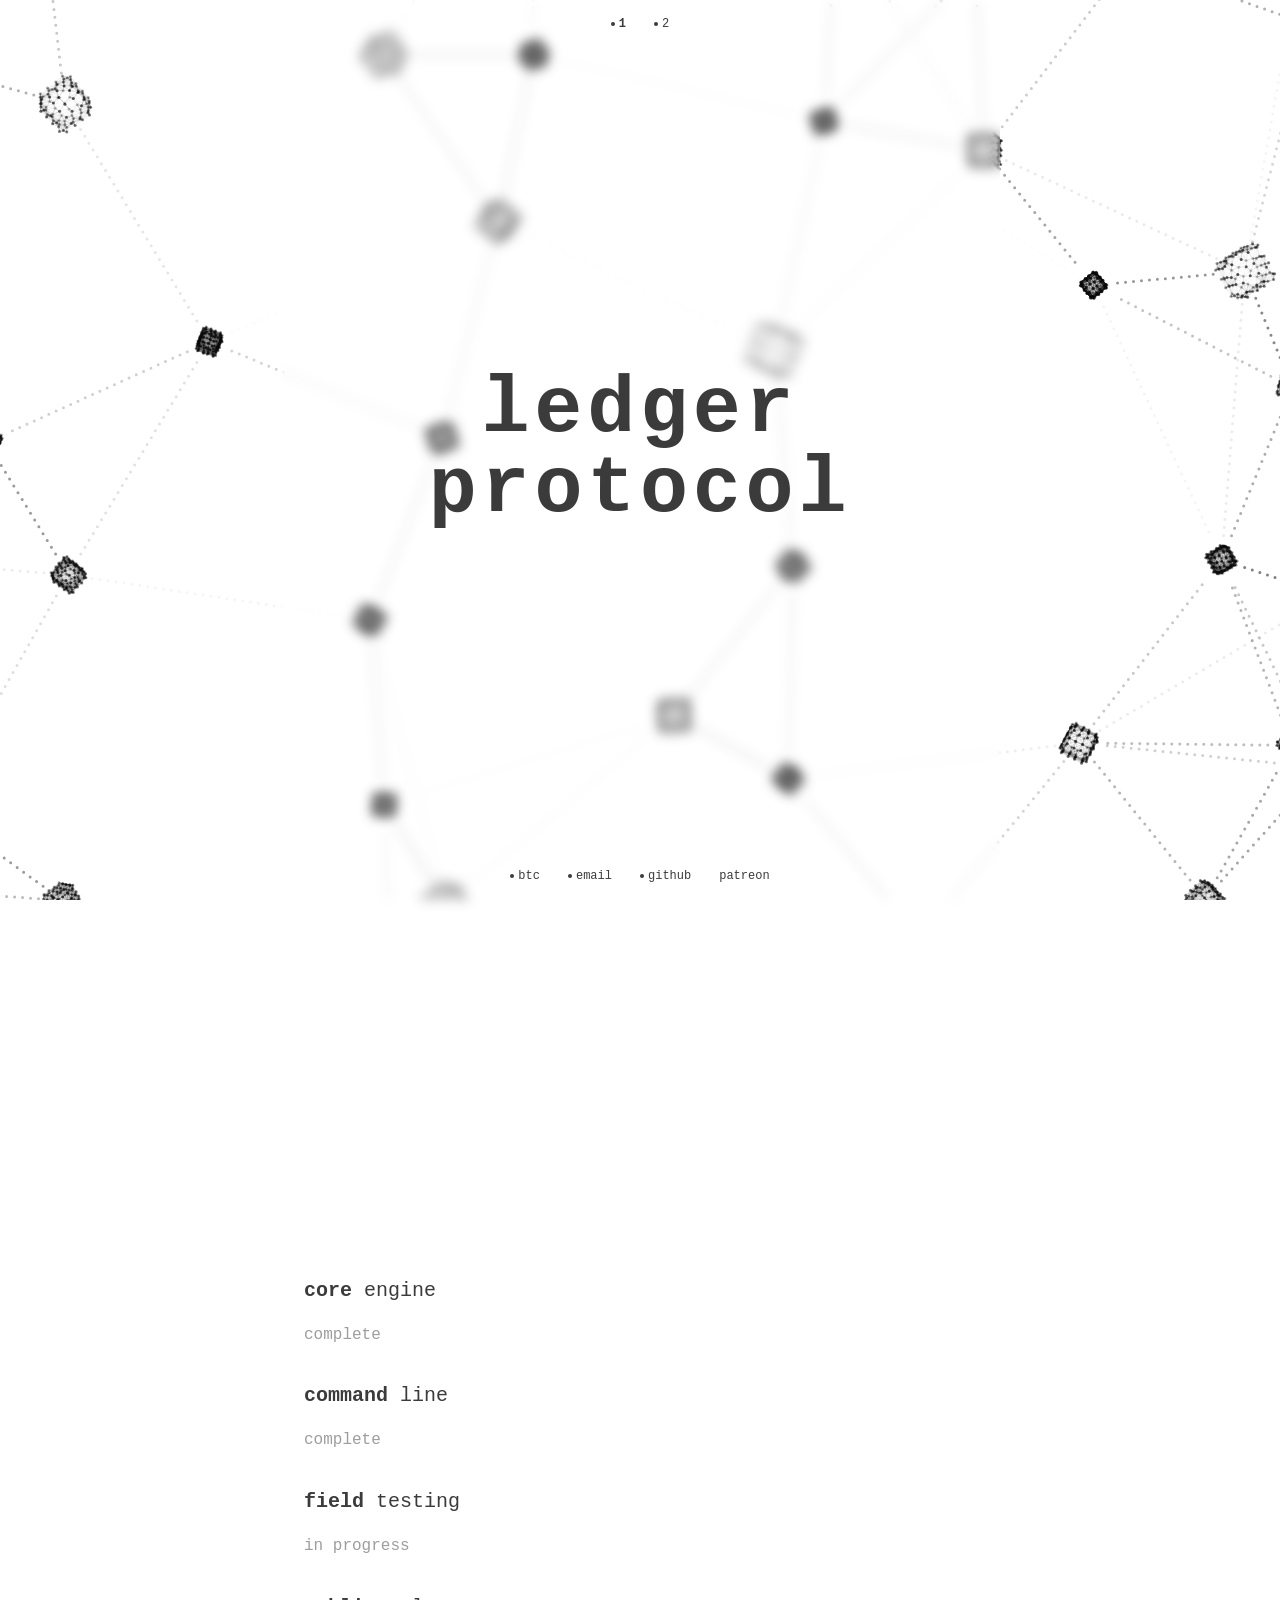
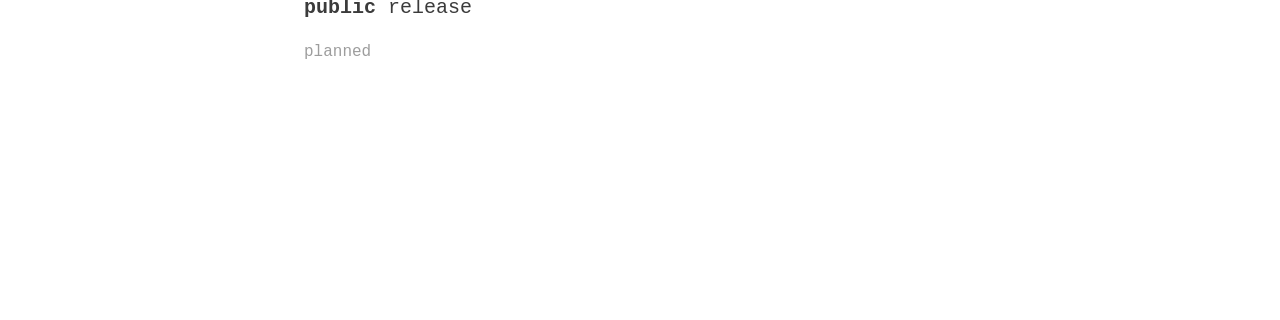
<file: ledger/index.html>
<!DOCTYPE html>
<html lang="en">
<head>
<meta charset="UTF-8">
<meta name="viewport" content="width=device-width, initial-scale=1.0">
<title>ledger protocol — lplvlql</title>
<meta name="description" content="ledger protocol">
<link rel="stylesheet" href="../page.css?v=75">
</head>
<body class="pager">
<main>
  <section id="top" data-label="ledger protocol">
    <h1 class="hero-title">ledger<br>protocol</h1>
  </section>

  <section class="content" id="roadmap" data-label="roadmap">
  <div class="content-panel">
    <h2>core <span>engine</span></h2>
    <p class="status">complete</p>
    <h2>command <span>line</span></h2>
    <p class="status">complete</p>
    <h2>field <span>testing</span></h2>
    <p class="status">in progress</p>
    <h2>public <span>release</span></h2>
    <p class="status">planned</p>
  </div>
  </section>
</main>
<script src="../page.js?v=17"></script>
<script src="../engine.js?v=31"></script>
<script>
// Background: linked cubes
startBackground(scatterHomes(240), function (pts, rng) {
  return dotCube(pts, rng, 14, 4);
}, 320);
</script>
</body>
</html>
</file>
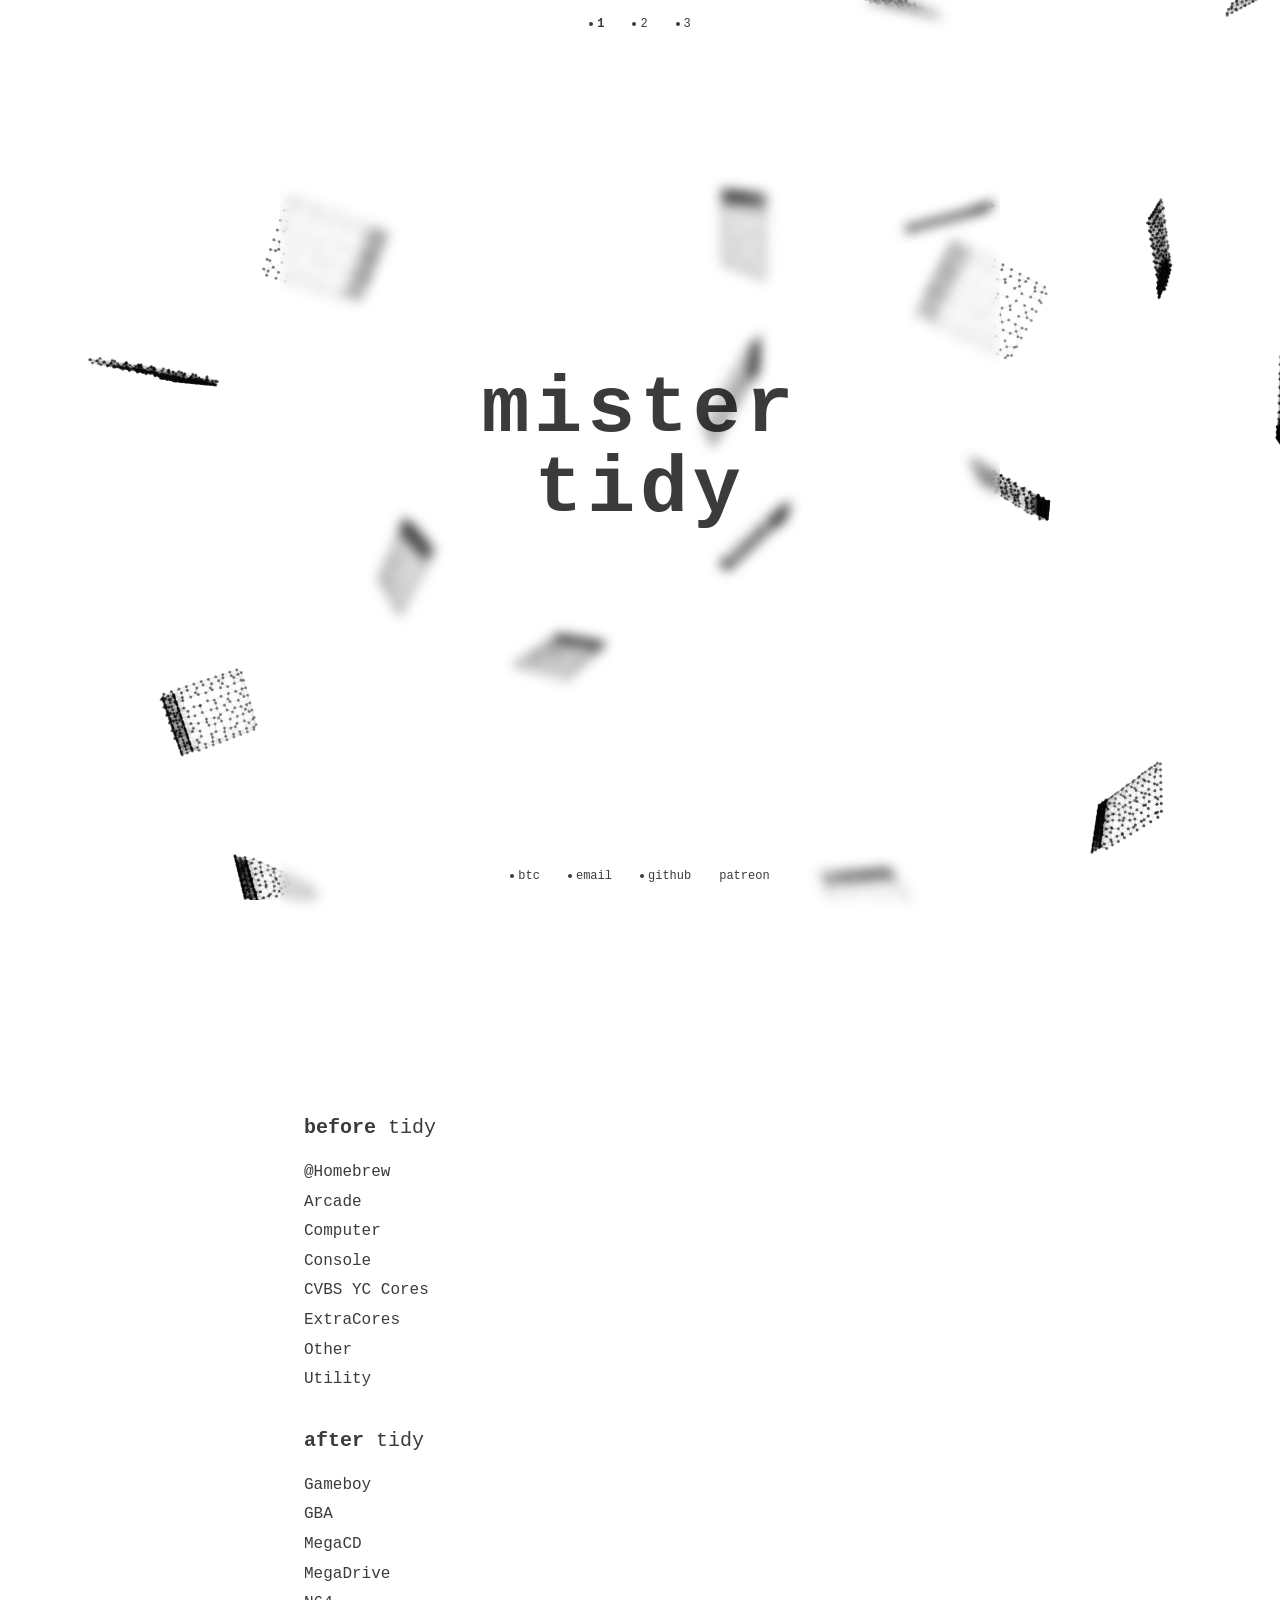
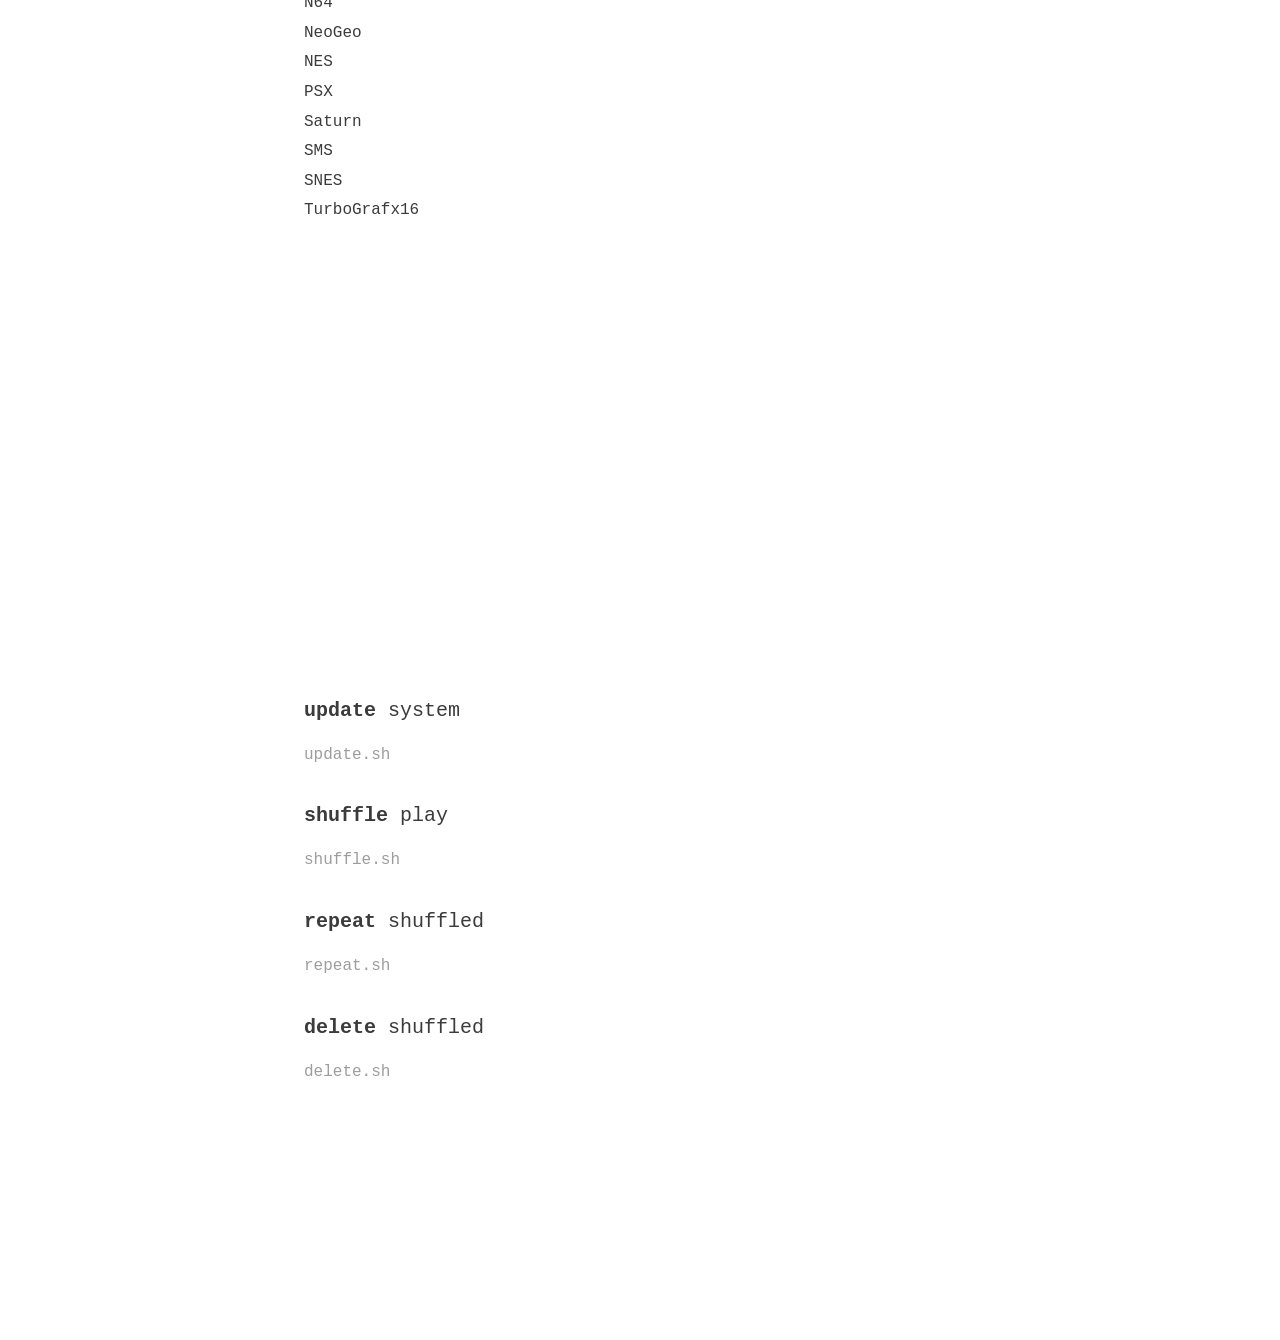
<file: mister-tidy/index.html>
<!DOCTYPE html>
<html lang="en">
<head>
<meta charset="UTF-8">
<meta name="viewport" content="width=device-width, initial-scale=1.0">
<title>mister tidy — lplvlql</title>
<meta name="description" content="console launchers in the MiSTer boot menu">
<link rel="stylesheet" href="../page.css?v=75">
</head>
<body class="pager">
<main>
  <section id="top" data-label="mister tidy">
    <h1 class="hero-title">mister<br>tidy</h1>
  </section>

  <section class="content" id="content" data-label="main menu">
    <div class="content-panel">
      <h2>before <span>tidy</span></h2>
      <ul class="flat" role="list">
        <li>@Homebrew</li>
        <li>Arcade</li>
        <li>Computer</li>
        <li>Console</li>
        <li>CVBS YC Cores</li>
        <li>ExtraCores</li>
        <li>Other</li>
        <li>Utility</li>
      </ul>

      <h2>after <span>tidy</span></h2>
      <ul class="flat" role="list">
        <li>Gameboy</li>
        <li>GBA</li>
        <li>MegaCD</li>
        <li>MegaDrive</li>
        <li>N64</li>
        <li>NeoGeo</li>
        <li>NES</li>
        <li>PSX</li>
        <li>Saturn</li>
        <li>SMS</li>
        <li>SNES</li>
        <li>TurboGrafx16</li>
      </ul>
    </div>
  </section>

  <section class="content" id="scripts" data-label="scripts">
    <div class="content-panel">
      <h2>update <span>system</span></h2>
      <p class="status">update.sh</p>
      <h2>shuffle <span>play</span></h2>
      <p class="status">shuffle.sh</p>
      <h2>repeat <span>shuffled</span></h2>
      <p class="status">repeat.sh</p>
      <h2>delete <span>shuffled</span></h2>
      <p class="status">delete.sh</p>
    </div>
  </section>
</main>
<script src="../page.js?v=17"></script>
<script src="../engine.js?v=31"></script>
<script>
// Background: dotted SD cards
startBackground(scatterHomes(256), function (pts, rng) {
  // One SD card as a thin 3D solid: dotted faces, the chamfered
  // corner every SD card has, and nine contact pins along its top
  // edge drawn as small dotted rectangles on the top face.
  var CW = 84, CH = 110, CD = 6, i, j, k;
  function inside(x, y) { return x - y <= 78; } // the chamfer cut
  function face(nx, ny, z) {
    for (j = 0; j < ny; j++) for (i = 0; i < nx; i++) {
      var x = -CW / 2 + (i + 0.5) * CW / nx + (rng() - 0.5) * 4;
      var y = -CH / 2 + (j + 0.5) * CH / ny + (rng() - 0.5) * 4;
      if (inside(x, y)) pts.push([x, y, z]);
    }
  }
  face(8, 11, CD / 2);
  face(4, 6, -CD / 2);
  for (j = 0; j < 11; j++) { // thin sides
    var sy = -CH / 2 + (j + 0.5) * CH / 11;
    pts.push([-CW / 2, sy, 0]);
    if (inside(CW / 2, sy)) pts.push([CW / 2, sy, 0]);
  }
  for (i = 0; i < 8; i++) {
    var sx = -CW / 2 + (i + 0.5) * CW / 8;
    pts.push([sx, CH / 2, 0]);
    if (inside(sx, -CH / 2)) pts.push([sx, -CH / 2, 0]);
  }
  // 9 contact pins along the top edge.
  for (k = 0; k < 9; k++) {
    var cxp = -36 + k * 9, cyp = -46;
    for (var e = 0; e < 4; e++) {
      pts.push([cxp - 2.5 + e * 1.7, cyp - 7, CD / 2 + 1]);
      pts.push([cxp - 2.5 + e * 1.7, cyp + 7, CD / 2 + 1]);
    }
    pts.push([cxp - 2.5, cyp, CD / 2 + 1]);
    pts.push([cxp + 2.5, cyp, CD / 2 + 1]);
  }
  return Math.sqrt(84 * 84 / 4 + 110 * 110 / 4 + 6 * 6 / 4);
});
</script>
</body>
</html>
</file>
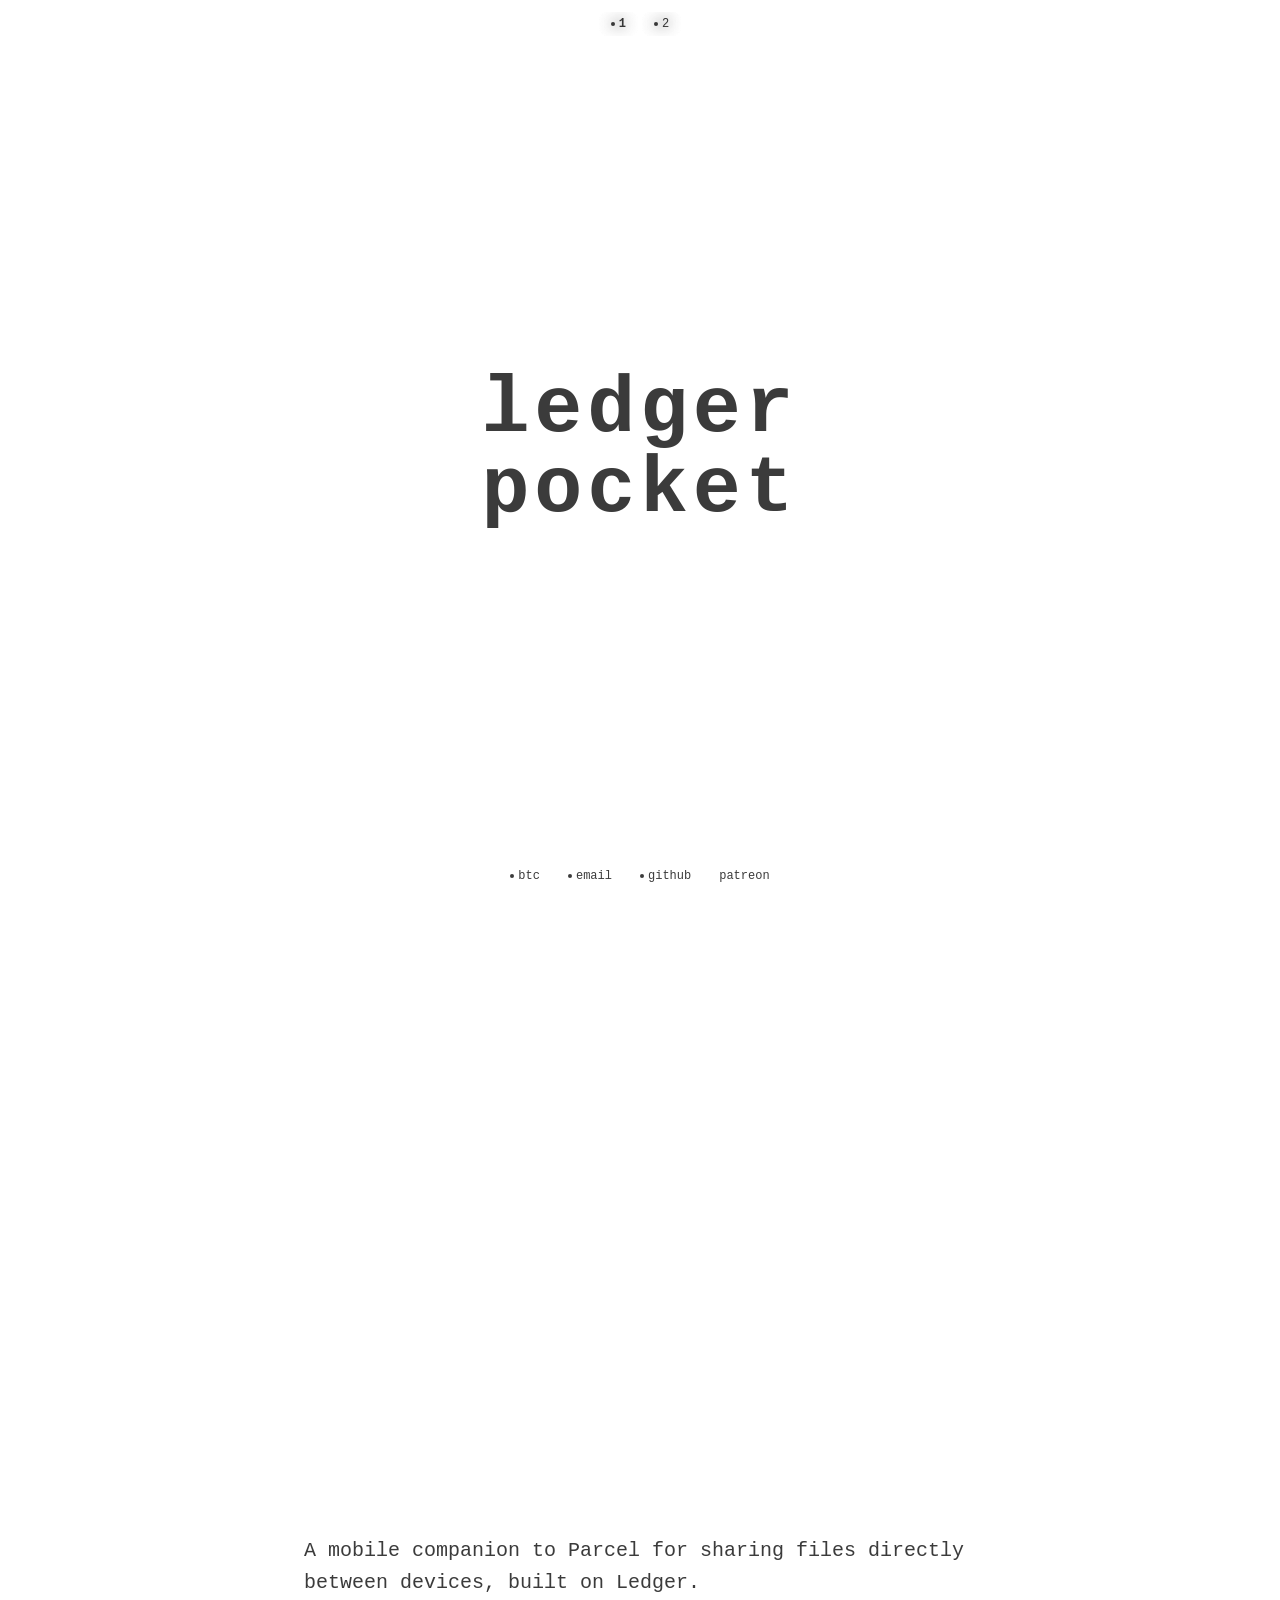
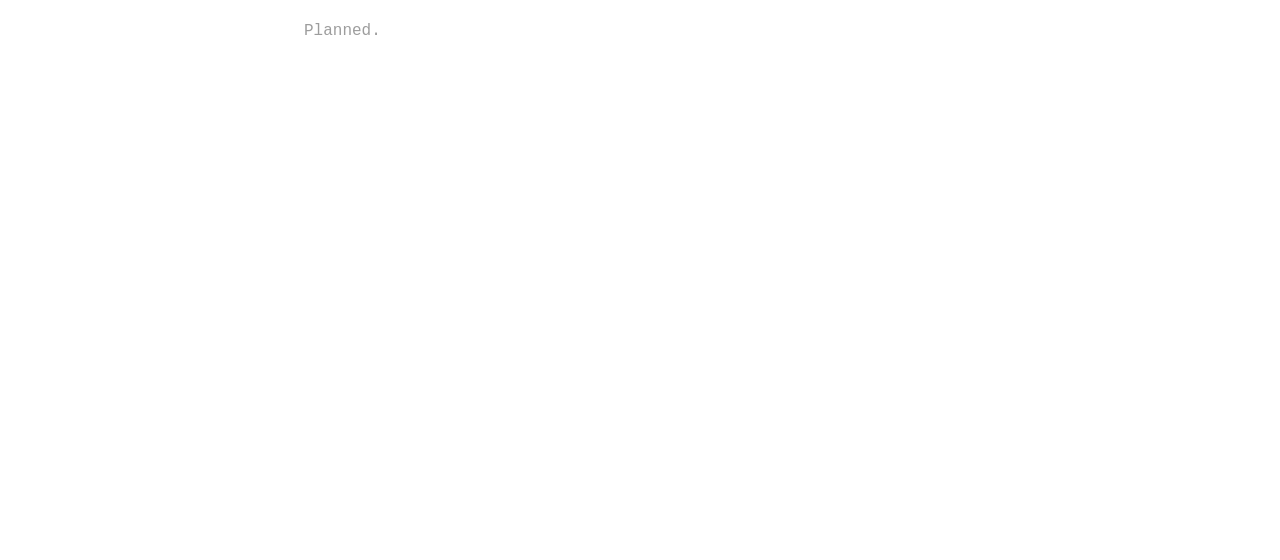
<file: parcel-pocket/index.html>
<!DOCTYPE html>
<html lang="en">
<head>
<meta charset="UTF-8">
<meta name="viewport" content="width=device-width, initial-scale=1.0">
<title>parcel pocket — lplvlql</title>
<meta name="description" content="parcel pocket. A mobile companion to Parcel for sharing files directly between devices, built on Ledger.">
<link rel="stylesheet" href="../page.css?v=35">
</head>
<body class="pager">
<canvas id="bg-pocket" aria-hidden="true"></canvas>
<div class="page-column" aria-hidden="true"></div>
<main>
  <section class="hero" id="top">
<nav class="screen-nav" aria-label="Screens"><a href="#top" class="on" aria-label="ledger pocket"><span>1</span></a><a href="#content" aria-label="info"><span>2</span></a></nav>
    <h1 class="hero-title">ledger<br>pocket</h1>
  </section>
<div class="bend" aria-hidden="true"></div>

  <section class="content" id="content">
<nav class="screen-nav" aria-label="Screens"><a href="#top" aria-label="ledger pocket"><span>1</span></a><a href="#content" class="on" aria-label="info"><span>2</span></a></nav>
  <div class="content-panel">
    <p class="lede">A mobile companion to Parcel for sharing files directly between devices, built on Ledger.</p>
    <p class="status">Planned.</p>
  </div>
  </section>
<div class="bend" aria-hidden="true"></div>
</main>
<script src="../engine.js?v=4"></script>
<script>
// Background: pocket parcels — geometry only, the engine is shared.
startBackground("bg-pocket", function (pts, rng, W, H) {

  // Pocket parcels as dot homes: small cubes with dots across all
  // six faces. Same recipe as the cards, pocket-sized.
  var CB = 28, G = 6, i, j, a, b;
  for (i = 0; i < G; i++) for (j = 0; j < G; j++) {
    a = -CB + (i + 0.5) * 2 * CB / G + (rng() - 0.5) * 2;
    b = -CB + (j + 0.5) * 2 * CB / G + (rng() - 0.5) * 2;
    pts.push([CB, a, b]); pts.push([-CB, a, b]);
    pts.push([a, CB, b]); pts.push([a, -CB, b]);
    pts.push([a, b, CB]); pts.push([a, b, -CB]);
  }
}
, function (W, H) {
  // Fixed field: population from world area and parcel spacing,
  // positions from a seeded pool. Viewports crop; nothing regenerates.
  var spots = scatterLayout(336, 64, 55);
  var cards = [];
  for (var i = 0; i < spots.length; i++) {
    cards.push({
      x: spots[i][0],
      y: spots[i][1],
      rx: Math.random() * Math.PI * 2, ry: Math.random() * Math.PI * 2, rz: Math.random() * Math.PI * 2,
      sx: (Math.random() - 0.5) * 0.25, sy: (Math.random() - 0.5) * 0.2, sz: (Math.random() - 0.5) * 0.15
    });
  }
  return cards;
}
, 64);
</script>

<script src="../page.js?v=14"></script>
</body>
</html>
</file>
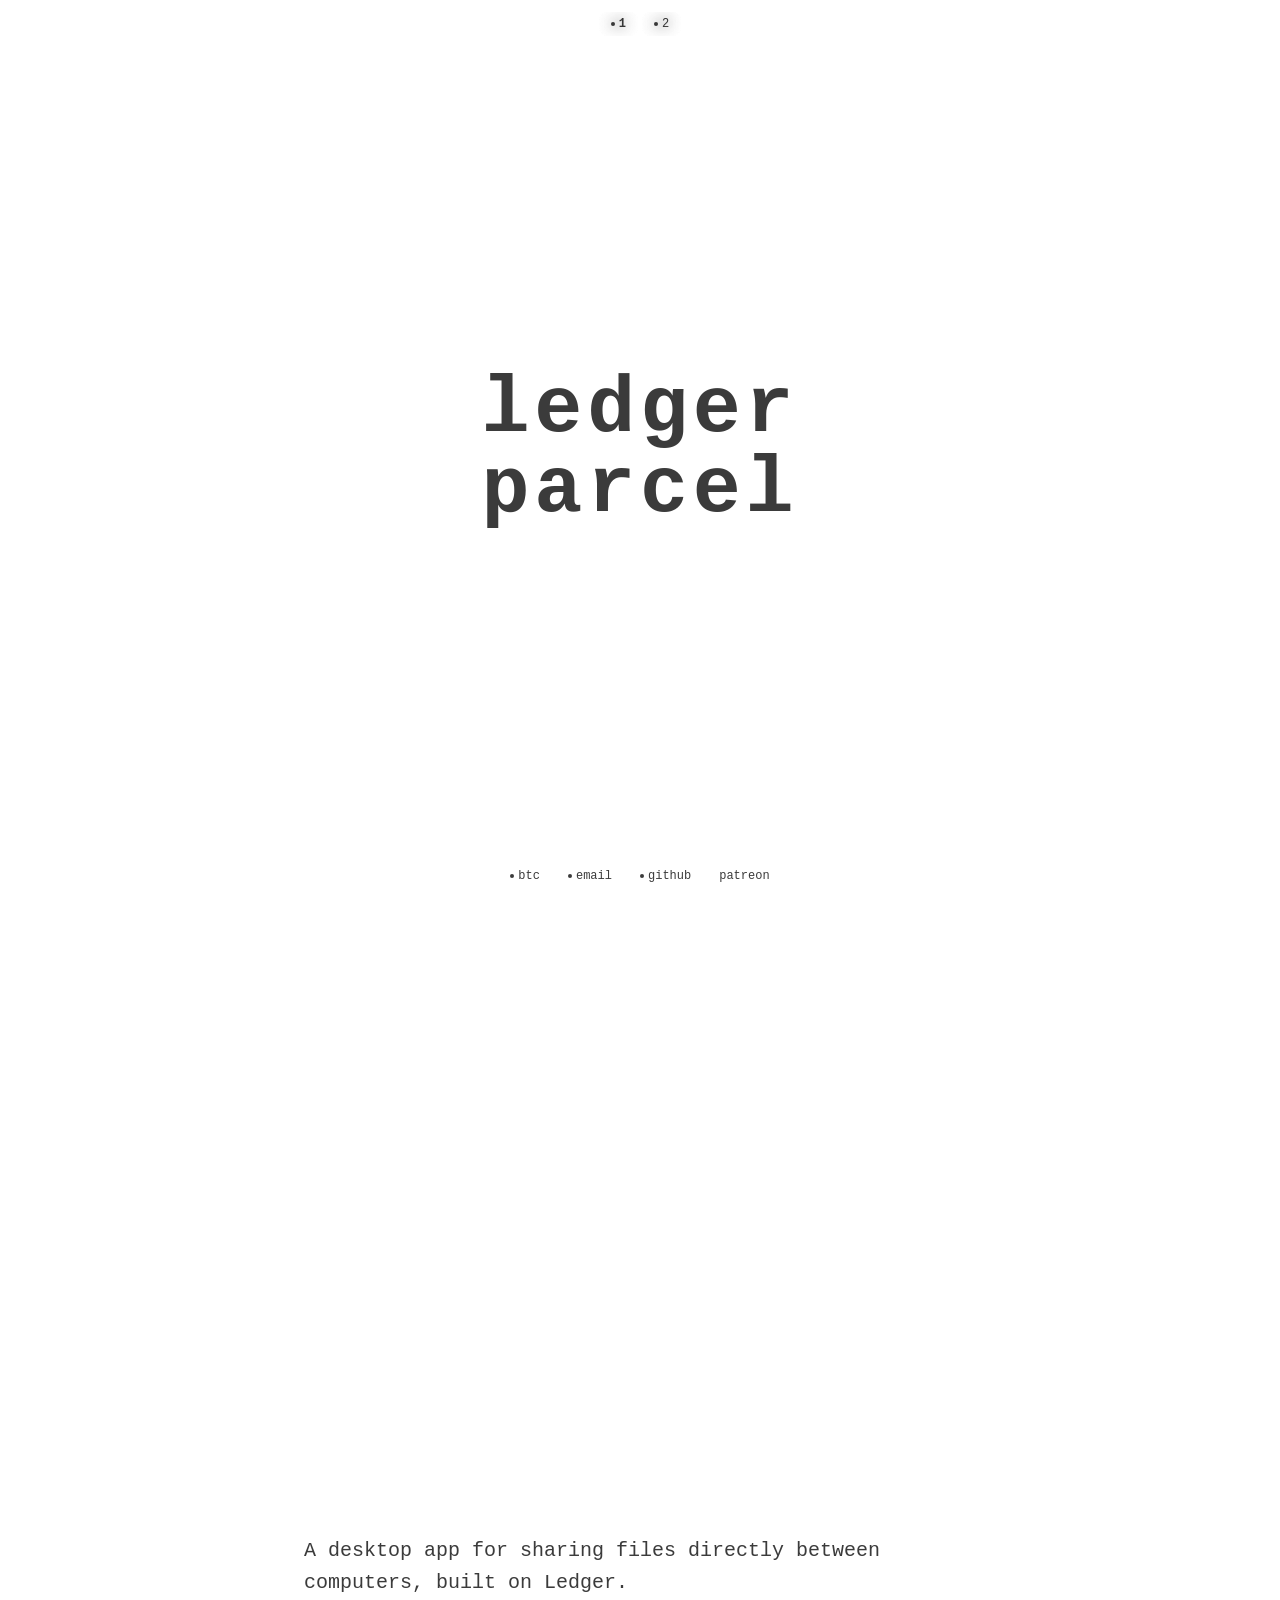
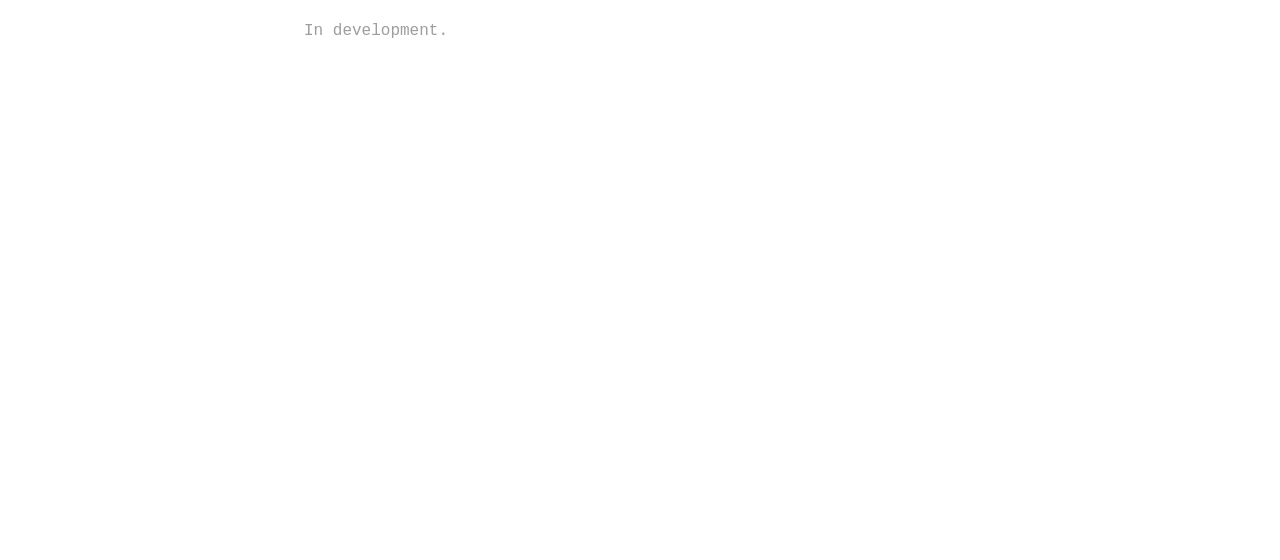
<file: parcel/index.html>
<!DOCTYPE html>
<html lang="en">
<head>
<meta charset="UTF-8">
<meta name="viewport" content="width=device-width, initial-scale=1.0">
<title>parcel — lplvlql</title>
<meta name="description" content="parcel. A desktop app for sharing files directly between computers, built on Ledger.">
<link rel="stylesheet" href="../page.css?v=35">
</head>
<body class="pager">
<canvas id="bg-parcels" aria-hidden="true"></canvas>
<div class="page-column" aria-hidden="true"></div>
<main>
  <section class="hero" id="top">
<nav class="screen-nav" aria-label="Screens"><a href="#top" class="on" aria-label="ledger parcel"><span>1</span></a><a href="#content" aria-label="info"><span>2</span></a></nav>
    <h1 class="hero-title">ledger<br>parcel</h1>
  </section>
<div class="bend" aria-hidden="true"></div>

  <section class="content" id="content">
<nav class="screen-nav" aria-label="Screens"><a href="#top" aria-label="ledger parcel"><span>1</span></a><a href="#content" class="on" aria-label="info"><span>2</span></a></nav>
  <div class="content-panel">
    <p class="lede">A desktop app for sharing files directly between computers, built on Ledger.</p>
    <p class="status">In development.</p>
  </div>
  </section>
<div class="bend" aria-hidden="true"></div>
</main>
<script src="../engine.js?v=4"></script>
<script>
// Background: parcels — geometry only, the engine is shared.
startBackground("bg-parcels", function (pts, rng, W, H) {

  // One parcel as dot homes: an open-top box — dotted bottom and
  // four sides, no top face, with four short flaps angled outward
  // from the top edges. Reads as a parcel, not a die.
  var W2 = 42, D2 = 42, H = 48, FL = 32, FA = 0.9, G = 7, GH = 8, GF = 3;
  var i, j, ac, ht, fc, ft, ox, oz, fj;
  for (i = 0; i < G; i++) for (j = 0; j < G; j++) { // bottom
    ac = -W2 + (i + 0.5) * 2 * W2 / G + (rng() - 0.5) * 2;
    ht = -D2 + (j + 0.5) * 2 * D2 / G + (rng() - 0.5) * 2;
    pts.push([ac, ht, -H / 2]);
  }
  for (i = 0; i < G; i++) for (j = 0; j < GH; j++) { // four sides
    ac = (i + 0.5) / G * 2 - 1;
    ht = -H / 2 + (j + 0.5) / GH * H + (rng() - 0.5) * 2;
    fj = (rng() - 0.5) * 2;
    pts.push([W2, ac * D2 + fj, ht]);
    pts.push([-W2, ac * D2 + fj, ht]);
    pts.push([ac * W2 + fj, D2, ht]);
    pts.push([ac * W2 + fj, -D2, ht]);
  }
  var co = Math.cos(FA), si = Math.sin(FA);
  for (i = 0; i < G; i++) for (j = 0; j < GF; j++) { // four flaps
    fc = (i + 0.5) / G * 2 - 1;
    ft = (j + 0.5) / GF * FL;
    ox = W2 + ft * si; oz = H / 2 + ft * co;
    fj = (rng() - 0.5) * 2;
    pts.push([ox, fc * D2 + fj, oz]);
    pts.push([-ox, fc * D2 + fj, oz]);
    pts.push([fc * W2 + fj, ox, oz]);
    pts.push([fc * W2 + fj, -ox, oz]);
  }
}
, function (W, H) {
  // Fixed field: population from world area and parcel spacing,
  // positions from a seeded pool. Viewports crop; nothing regenerates.
  var spots = scatterLayout(336, 64, 44);
  var cards = [];
  for (var i = 0; i < spots.length; i++) {
    cards.push({
      x: spots[i][0],
      y: spots[i][1],
      rx: Math.random() * Math.PI * 2, ry: Math.random() * Math.PI * 2, rz: Math.random() * Math.PI * 2,
      sx: (Math.random() - 0.5) * 0.25, sy: (Math.random() - 0.5) * 0.2, sz: (Math.random() - 0.5) * 0.15
    });
  }
  return cards;
}
, 96);
</script>

<script src="../page.js?v=14"></script>
</body>
</html>
</file>
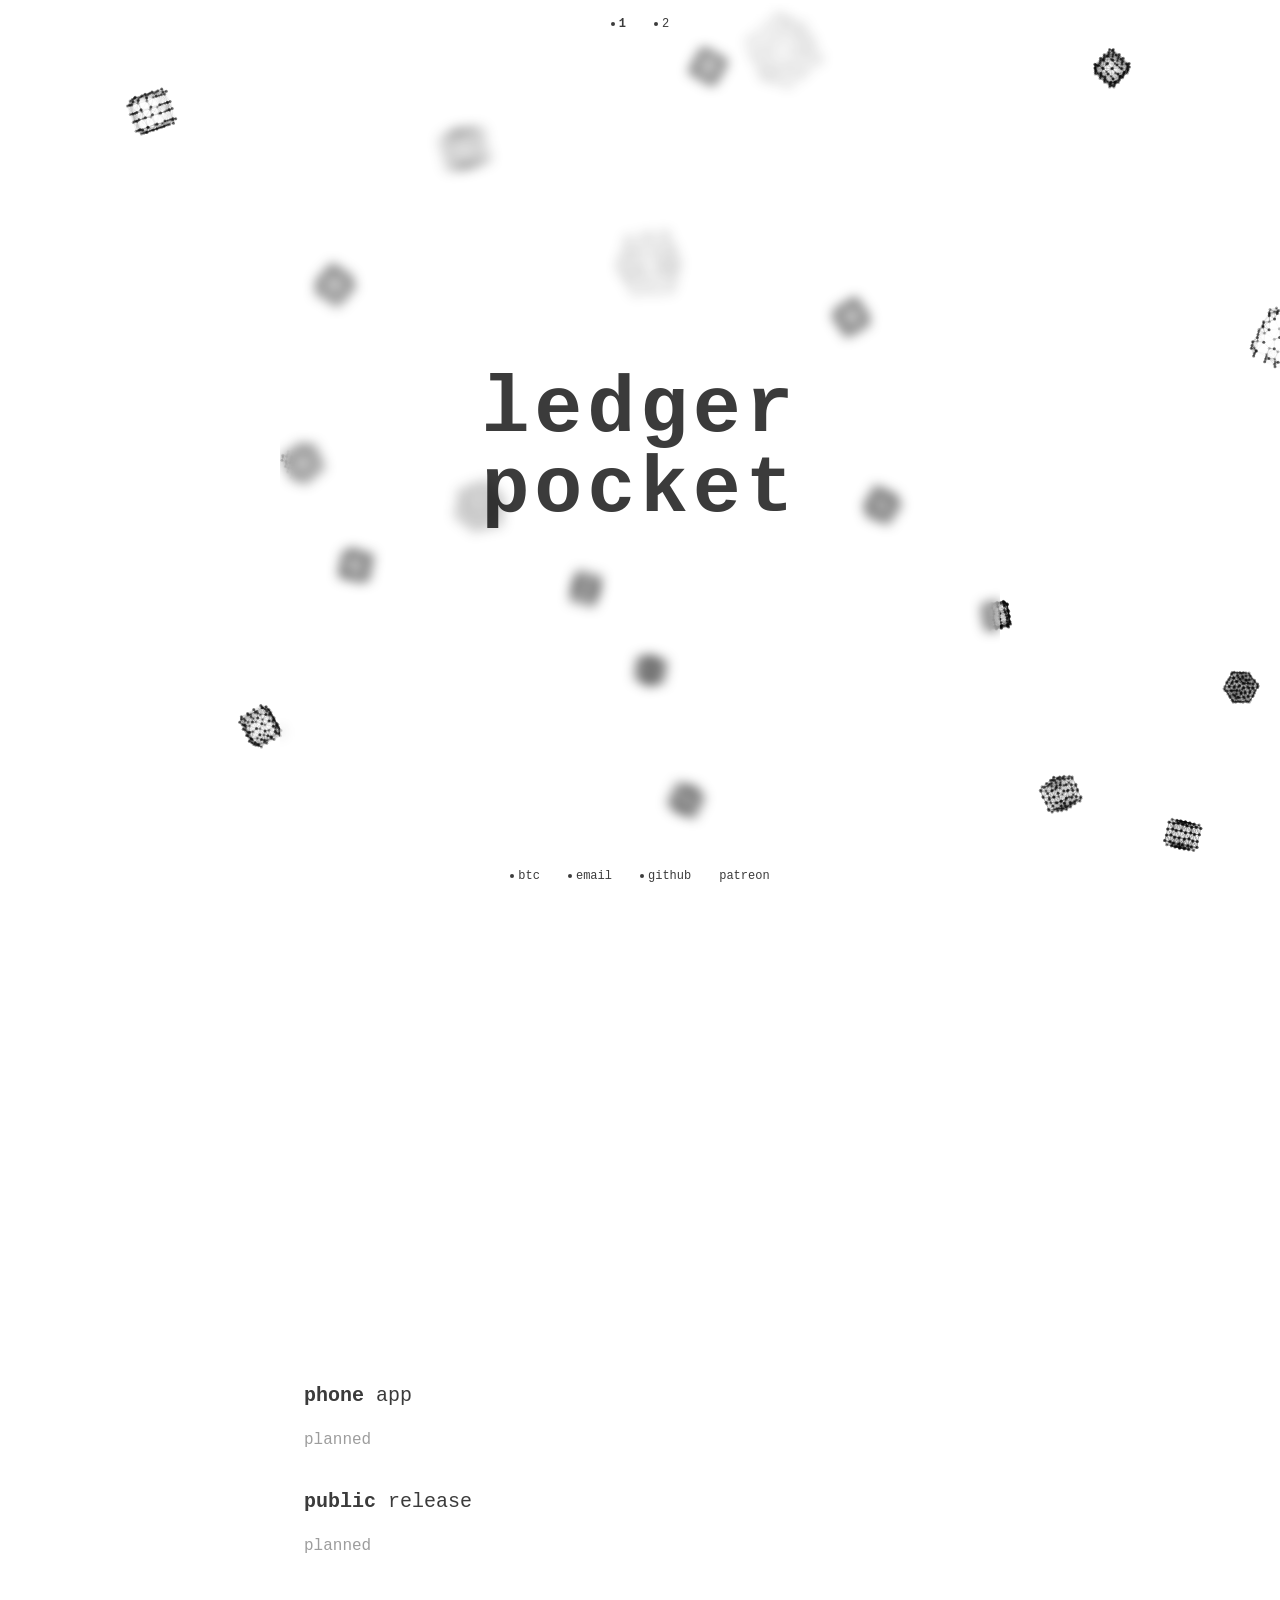
<file: pocket/index.html>
<!DOCTYPE html>
<html lang="en">
<head>
<meta charset="UTF-8">
<meta name="viewport" content="width=device-width, initial-scale=1.0">
<title>ledger pocket — lplvlql</title>
<meta name="description" content="ledger pocket">
<link rel="stylesheet" href="../page.css?v=75">
</head>
<body class="pager">
<main>
  <section id="top" data-label="ledger pocket">
    <h1 class="hero-title">ledger<br>pocket</h1>
  </section>

  <section class="content" id="roadmap" data-label="roadmap">
  <div class="content-panel">
    <h2>phone <span>app</span></h2>
    <p class="status">planned</p>
    <h2>public <span>release</span></h2>
    <p class="status">planned</p>
  </div>
  </section>
</main>
<script src="../page.js?v=17"></script>
<script src="../engine.js?v=31"></script>
<script>
// Background: small cubes
startBackground(scatterHomes(224), function (pts, rng) {
  return dotCube(pts, rng, 16, 4);
});
</script>
</body>
</html>
</file>
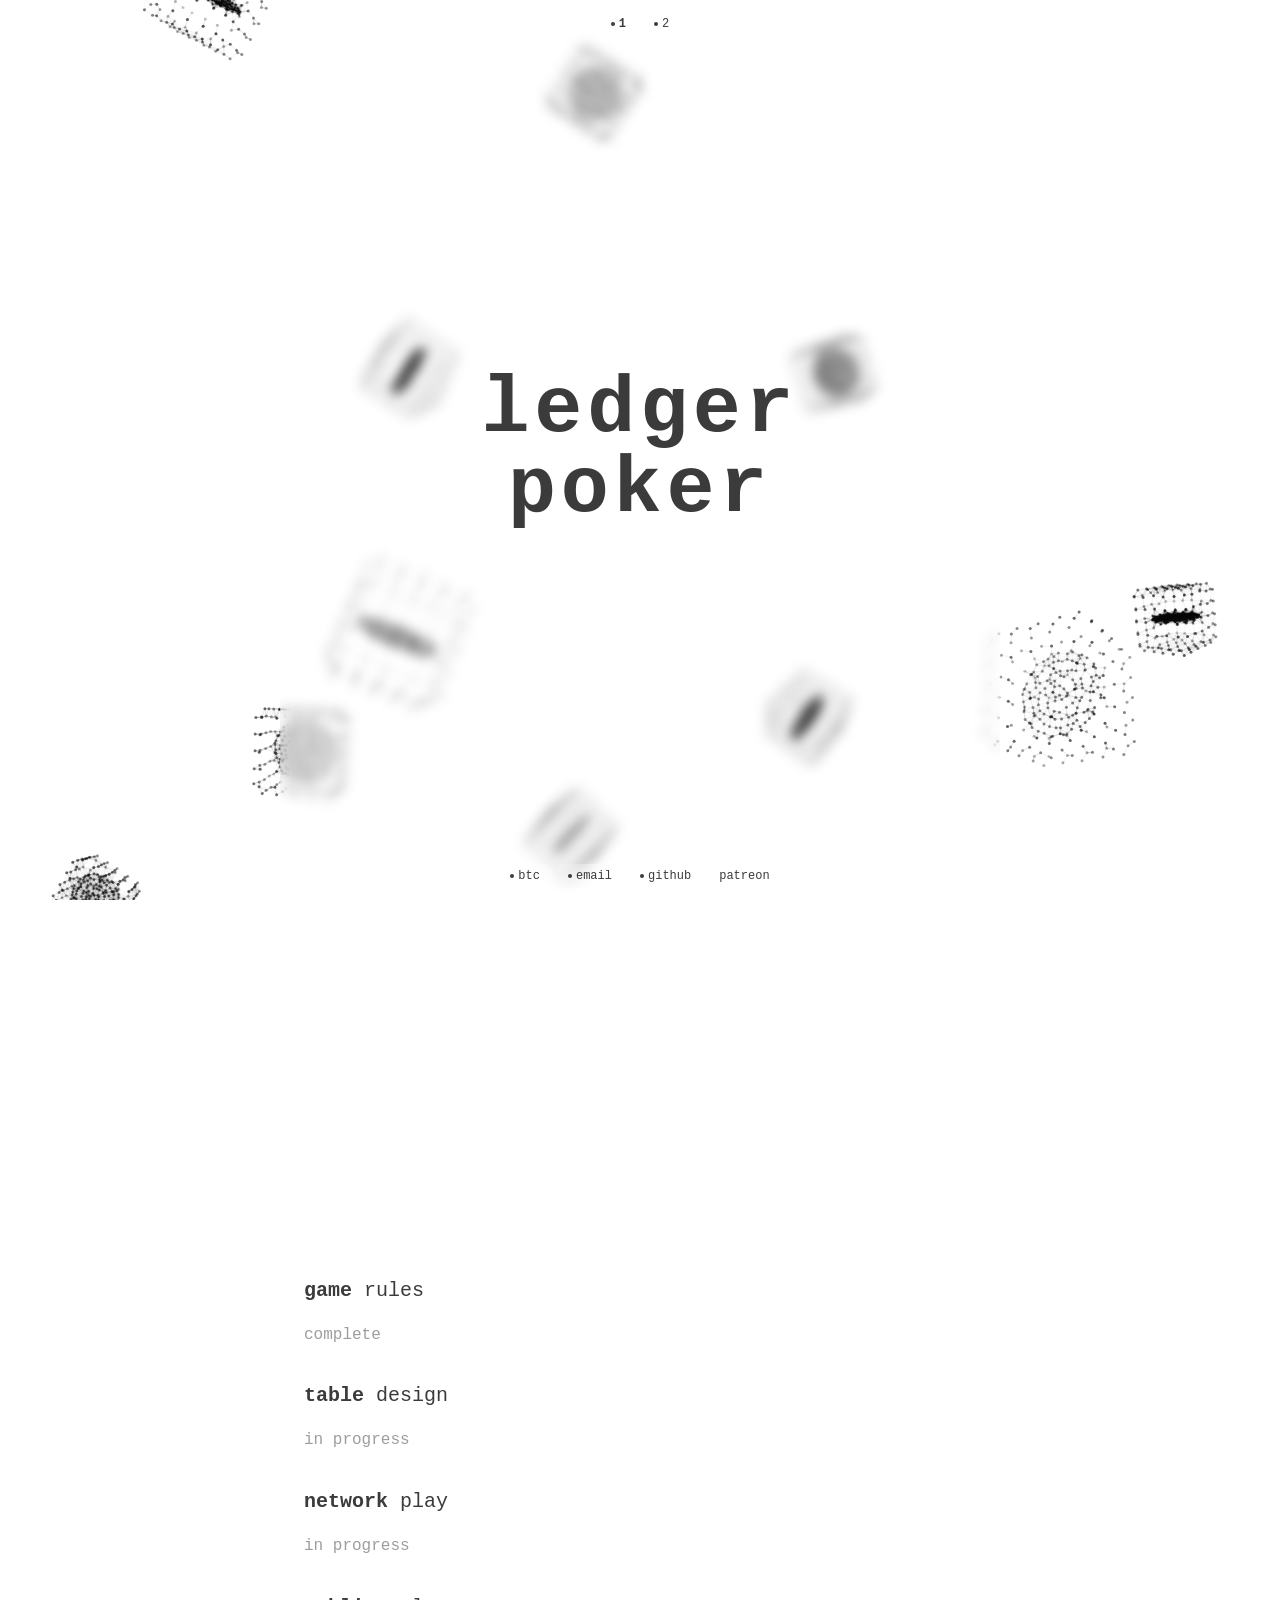
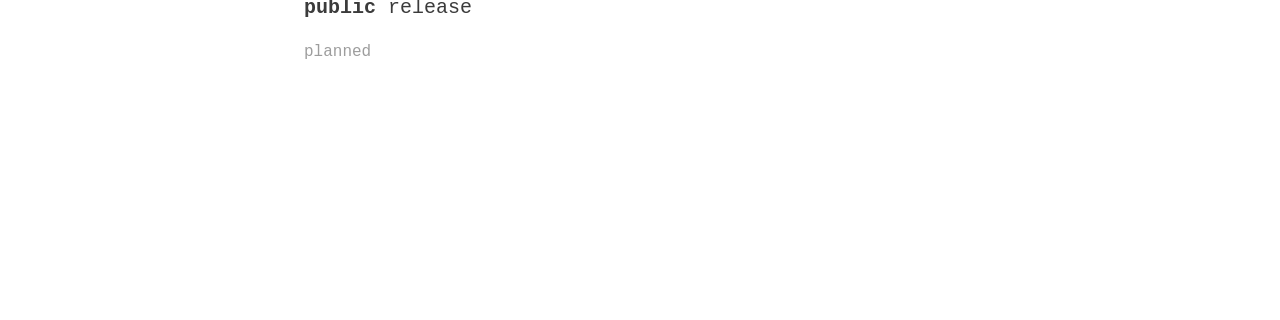
<file: poker/index.html>
<!DOCTYPE html>
<html lang="en">
<head>
<meta charset="UTF-8">
<meta name="viewport" content="width=device-width, initial-scale=1.0">
<title>ledger poker — lplvlql</title>
<meta name="description" content="ledger poker">
<link rel="stylesheet" href="../page.css?v=75">
</head>
<body class="pager">
<main>
  <section id="top" data-label="ledger poker">
    <h1 class="hero-title">ledger<br>poker</h1>
  </section>

  <section class="content" id="roadmap" data-label="roadmap">
  <div class="content-panel">
    <h2>game <span>rules</span></h2>
    <p class="status">complete</p>
    <h2>table <span>design</span></h2>
    <p class="status">in progress</p>
    <h2>network <span>play</span></h2>
    <p class="status">in progress</p>
    <h2>public <span>release</span></h2>
    <p class="status">planned</p>
  </div>
  </section>
</main>
<script src="../page.js?v=17"></script>
<script src="../engine.js?v=31"></script>
<script>
// Background: a chip in a cube
startBackground(scatterHomes(320), function (pts, rng) {
  var radius = dotCube(pts, rng, 40, 5);
  for (var ring = 0; ring <= 5; ring++) {
    var rr = 30 * ring / 5, nn = ring === 0 ? 1 : ring * 8;
    for (var k = 0; k < nn; k++) {
      var a = k / nn * Math.PI * 2;
      pts.push([Math.cos(a) * rr + (rng() - 0.5) * 3, Math.sin(a) * rr + (rng() - 0.5) * 3, (rng() - 0.5) * 3]);
    }
  }
  return radius;
});
</script>
</body>
</html>
</file>
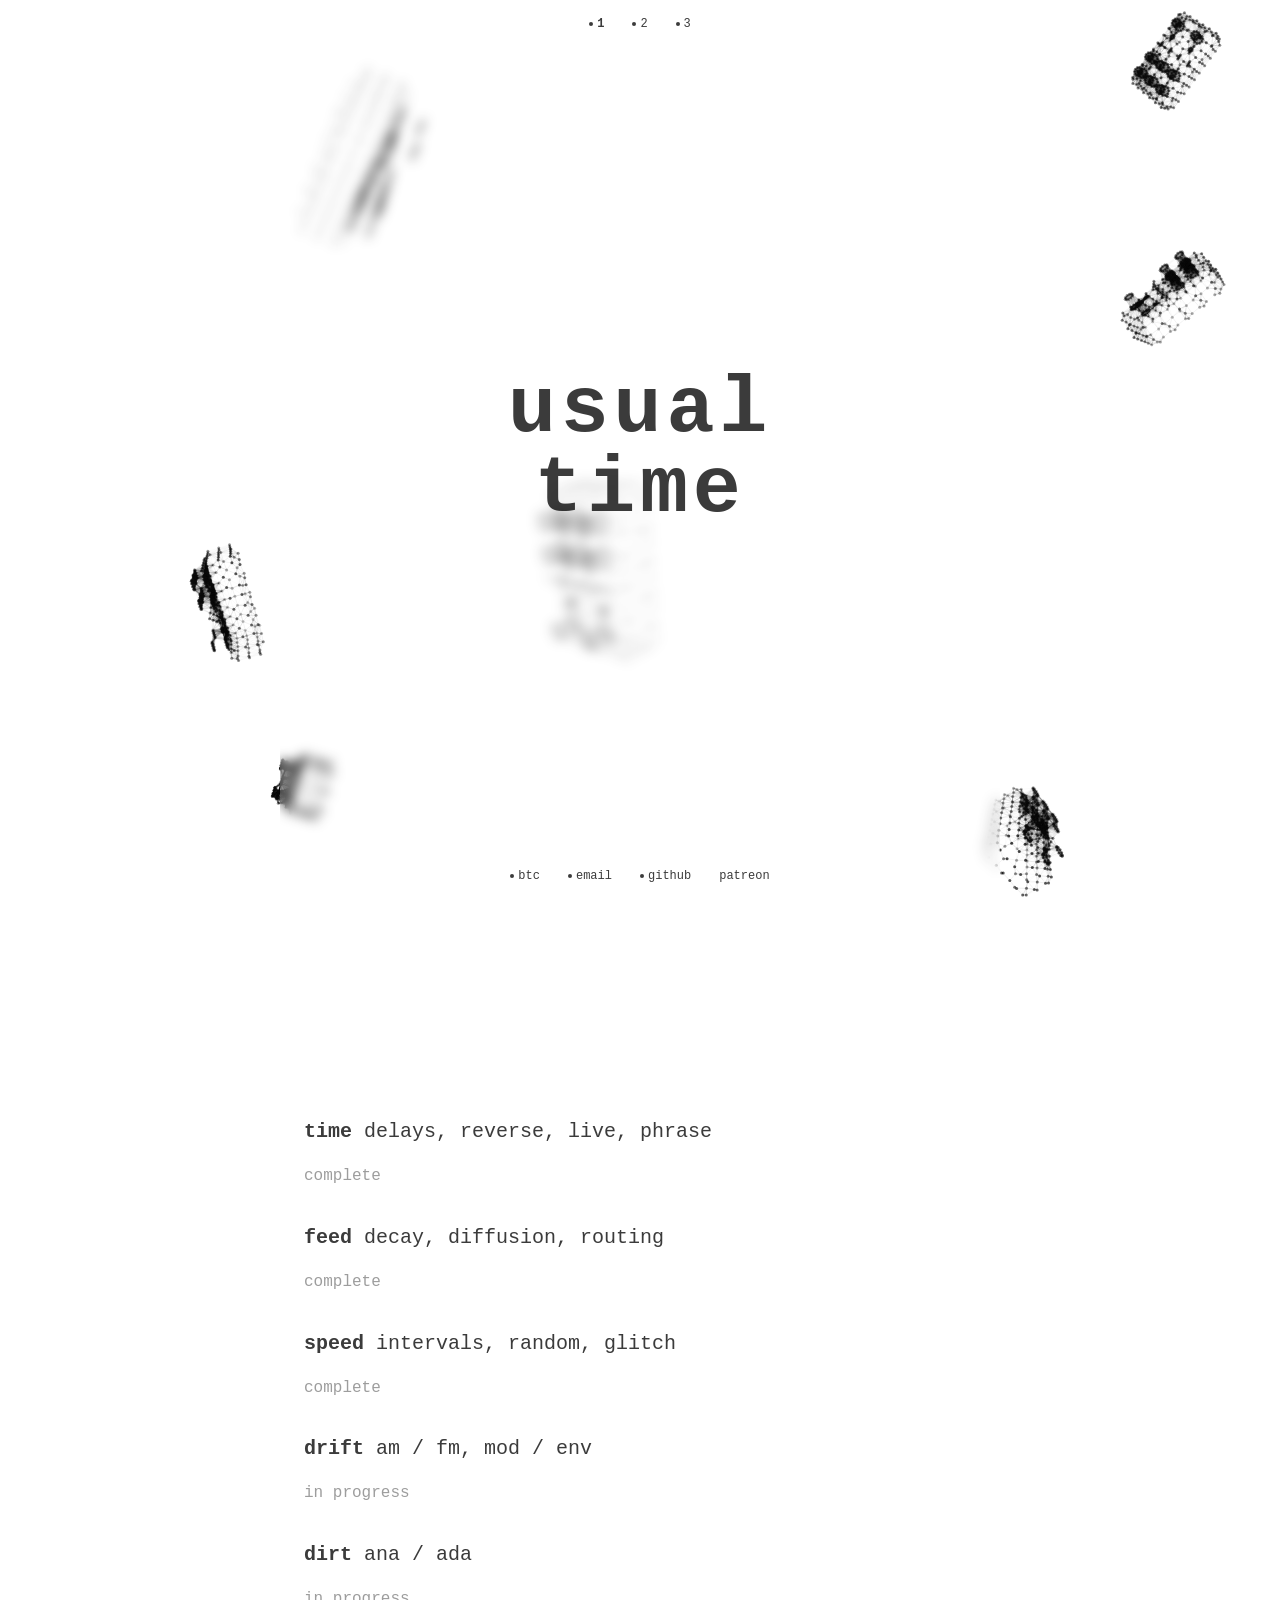
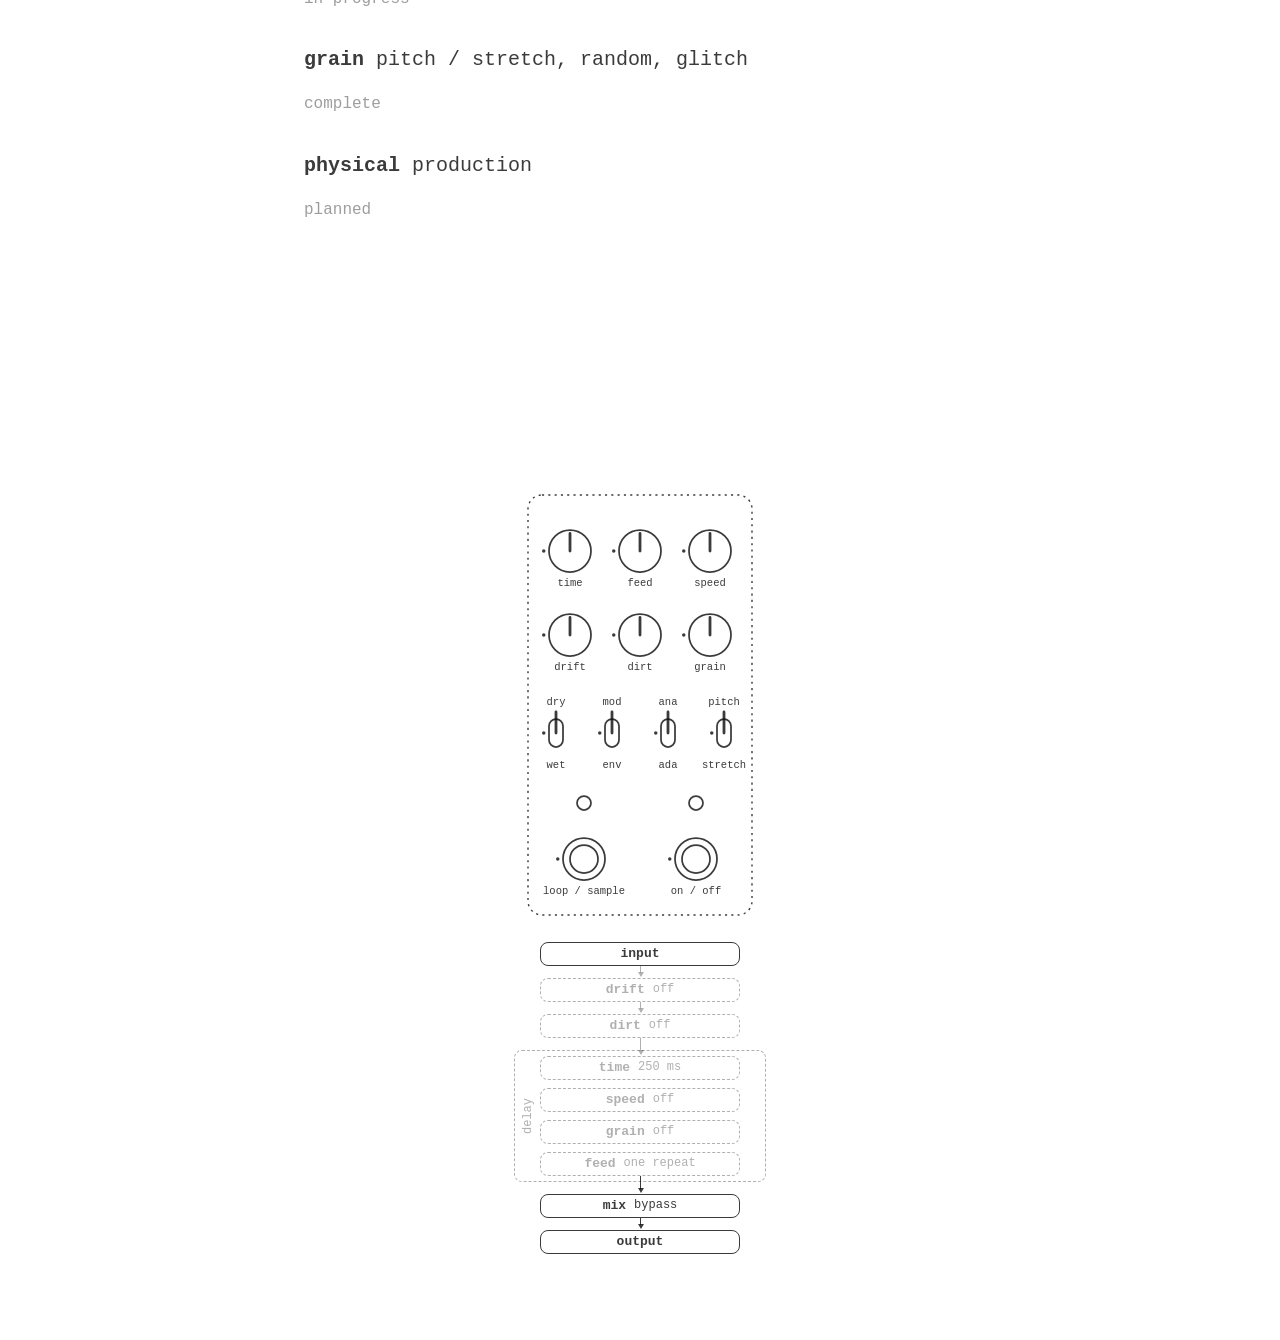
<file: usual-time/index.html>
<!DOCTYPE html>
<html lang="en">
<head>
<meta charset="UTF-8">
<meta name="viewport" content="width=device-width, initial-scale=1.0">
<title>usual time — lplvlql</title>
<meta name="description" content="a delay pedal for Daisy Terrarium">
<link rel="stylesheet" href="../page.css?v=75">
</head>
<body class="pager">
<main>
  <section id="top" data-label="usual time">
    <h1 class="hero-title">usual<br>time</h1>
  </section>

  <section class="content" id="roadmap" data-label="roadmap">
    <div class="content-panel">
      <h2>time <span>delays, reverse, live, phrase</span></h2>
      <p class="status">complete</p>
      <h2>feed <span>decay, diffusion, routing</span></h2>
      <p class="status">complete</p>
      <h2>speed <span>intervals, random, glitch</span></h2>
      <p class="status">complete</p>
      <h2>drift <span>am / fm, mod / env</span></h2>
      <p class="status">in progress</p>
      <h2>dirt <span>ana / ada</span></h2>
      <p class="status">in progress</p>
      <h2>grain <span>pitch / stretch, random, glitch</span></h2>
      <p class="status">complete</p>
      <h2>physical <span>production</span></h2>
      <p class="status">planned</p>
    </div>
  </section>

  <section class="content" id="pedal" data-label="pedal">
    <div class="content-panel">
    <div class="rig">
    <svg class="pedal-map" viewBox="-2 -2 68 124" aria-label="usual time pedal">
      <rect x="0" y="0" width="64" height="120" rx="4" class="body"/>
      <g class="part knob" data-knob="time" role="slider" tabindex="0" aria-label="time" aria-valuemin="0" aria-valuemax="10"><g><circle cx="12" cy="16" r="6"/><line x1="12" y1="16" x2="12" y2="11" class="pointer"/></g><circle class="dot" cx="4.5" cy="16" r="0.5"/><text x="12" y="26">time</text></g>
      <g class="part knob" data-knob="feed" role="slider" tabindex="0" aria-label="feed" aria-valuemin="0" aria-valuemax="10"><g><circle cx="32" cy="16" r="6"/><line x1="32" y1="16" x2="32" y2="11" class="pointer"/></g><circle class="dot" cx="24.5" cy="16" r="0.5"/><text x="32" y="26">feed</text></g>
      <g class="part knob" data-knob="speed" role="slider" tabindex="0" aria-label="speed" aria-valuemin="0" aria-valuemax="10"><g><circle cx="52" cy="16" r="6"/><line x1="52" y1="16" x2="52" y2="11" class="pointer"/></g><circle class="dot" cx="44.5" cy="16" r="0.5"/><text x="52" y="26">speed</text></g>
      <g class="part knob" data-knob="drift" role="slider" tabindex="0" aria-label="drift" aria-valuemin="0" aria-valuemax="10"><g><circle cx="12" cy="40" r="6"/><line x1="12" y1="40" x2="12" y2="35" class="pointer"/></g><circle class="dot" cx="4.5" cy="40" r="0.5"/><text x="12" y="50">drift</text></g>
      <g class="part knob" data-knob="dirt" role="slider" tabindex="0" aria-label="dirt" aria-valuemin="0" aria-valuemax="10"><g><circle cx="32" cy="40" r="6"/><line x1="32" y1="40" x2="32" y2="35" class="pointer"/></g><circle class="dot" cx="24.5" cy="40" r="0.5"/><text x="32" y="50">dirt</text></g>
      <g class="part knob" data-knob="grain" role="slider" tabindex="0" aria-label="grain" aria-valuemin="0" aria-valuemax="10"><g><circle cx="52" cy="40" r="6"/><line x1="52" y1="40" x2="52" y2="35" class="pointer"/></g><circle class="dot" cx="44.5" cy="40" r="0.5"/><text x="52" y="50">grain</text></g>
      <g class="part toggle" data-toggle="dry" role="switch" tabindex="0" aria-label="dry or wet"><rect x="6" y="64" width="4" height="8" rx="2"/><circle class="dot" cx="4.5" cy="68" r="0.5"/><line x1="8" y1="68" x2="8" y2="62" class="lever"/><text x="8" y="60">dry</text><text x="8" y="78">wet</text></g>
      <g class="part toggle" data-toggle="mod" role="switch" tabindex="0" aria-label="mod or env"><rect x="22" y="64" width="4" height="8" rx="2"/><circle class="dot" cx="20.5" cy="68" r="0.5"/><line x1="24" y1="68" x2="24" y2="62" class="lever"/><text x="24" y="60">mod</text><text x="24" y="78">env</text></g>
      <g class="part toggle" data-toggle="voice" role="switch" tabindex="0" aria-label="ana or ada"><rect x="38" y="64" width="4" height="8" rx="2"/><circle class="dot" cx="36.5" cy="68" r="0.5"/><line x1="40" y1="68" x2="40" y2="62" class="lever"/><text x="40" y="60">ana</text><text x="40" y="78">ada</text></g>
      <g class="part toggle" data-toggle="transport" role="switch" tabindex="0" aria-label="pitch or stretch"><rect x="54" y="64" width="4" height="8" rx="2"/><circle class="dot" cx="52.5" cy="68" r="0.5"/><line x1="56" y1="68" x2="56" y2="62" class="lever"/><text x="56" y="60">pitch</text><text x="56" y="78">stretch</text></g>
      <circle class="led" id="left-led" cx="16" cy="88" r="2"/>
      <circle class="led" id="right-led" cx="48" cy="88" r="2"/>
      <g class="part foot" data-foot="left" role="button" tabindex="0" aria-label="loop or sample"><path d="M16 97.7a6.3 6.3 0 1 0 .01 0" fill="transparent"/><circle cx="16" cy="104" r="6"/><circle class="dot" cx="8.5" cy="104" r="0.5"/><circle cx="16" cy="104" r="4" class="cap"/><text x="16" y="114">loop / sample</text></g>
      <g class="part foot" data-foot="right" role="button" tabindex="0" aria-label="on or off"><circle cx="48" cy="104" r="6"/><circle class="dot" cx="40.5" cy="104" r="0.5"/><circle cx="48" cy="104" r="4" class="cap"/><text x="48" y="114">on / off</text></g>
    </svg>
    <div class="flow">
      <ol class="chain" id="chain" aria-label="signal chain"><li><b>input</b></li><li><b>output</b></li></ol>
      <div class="group" id="delay" hidden><span>delay</span></div>
      <div class="loop" id="loop" hidden></div>
    </div>
    </div>
    <p class="status" id="memory" aria-live="polite"></p>
    </div>
  </section>
</main>
<script src="../page.js?v=17"></script>
<script src="../engine.js?v=31"></script>
<script>
// Background: stomp boxes
startBackground(scatterHomes(384), function (pts, rng) {
  // A 125B enclosure in portrait at real scale (mm): 66 x 121 x 40,
  // with six knobs, four mini toggles, two footswitches and their LEDs.
  var PW = 66, PH = 121, PD = 40, i, j, k;
  var hw = PW / 2, hh = PH / 2, hd = PD / 2;
  function face(nx, ny, put) {
    for (j = 0; j < ny; j++) for (i = 0; i < nx; i++) {
      put(-1 + (i + 0.5) * 2 / nx + (rng() - 0.5) * 0.04,
          -1 + (j + 0.5) * 2 / ny + (rng() - 0.5) * 0.04);
    }
  }
  face(6, 10, function (u, v) { pts.push([u * hw, v * hh, hd]); });  // top
  face(3, 5, function (u, v) { pts.push([u * hw, v * hh, -hd]); });  // bottom
  face(3, 10, function (u, v) { pts.push([-hw, v * hh, u * hd]); }); // sides
  face(3, 10, function (u, v) { pts.push([hw, v * hh, u * hd]); });
  face(6, 3, function (u, v) { pts.push([u * hw, -hh, v * hd]); });  // ends
  face(6, 3, function (u, v) { pts.push([u * hw, hh, v * hd]); });
  // Hollow dotted rings: knobs, footswitches and LEDs have no centre dot.
  function ring(cx, cy, cz, r, n) {
    for (k = 0; k < n; k++) {
      var a = k / n * Math.PI * 2;
      pts.push([cx + Math.cos(a) * r, cy + Math.sin(a) * r, cz]);
    }
  }
  for (var row = 0; row < 2; row++) for (var c = 0; c < 3; c++) {
    var kx = -20 + c * 20, ky = -40 + row * 24;
    ring(kx, ky, hd + 1, 6.3, 10);
    ring(kx, ky, hd + 15, 5.4, 10);
  }
  for (var t = 0; t < 4; t++) {
    for (var l = 0; l < 4; l++) pts.push([-24 + t * 16 + l * 1.6, 10 - l * 2.2, hd + l * 3.5]);
  }
  for (var f = 0; f < 2; f++) {
    var fx = -16 + f * 32, fy = 40;
    ring(fx, fy, hd + 2, 6, 10);
    ring(fx, fy, hd + 18, 5.4, 10);
    ring(fx, fy - 17, hd + 2, 2.5, 6);
  }
  return Math.sqrt(66 * 66 / 4 + 121 * 121 / 4 + 40 * 40 / 4);
});
</script>
<script>
// Pedal model: the controls set a state and the chain blocks show the
// signal path for it. Position names run left to right, noon in the middle.
(function () {
  var semis = ["glitch drag", "random down", "−12 st", "−7 st", "−5 st", "1×", "+5 st", "+7 st", "+12 st", "random up", "glitch race"];
  var POSITIONS = {
    time: ["phrase forward", "live", "25 ms", "50 ms", "125 ms", "250 ms", "375 ms", "500 ms", "1 s", "1 s reverse", "phrase reverse"],
    feed: ["dense diffusion", "loose diffusion", "slow fade", "medium fade", "fast fade", "one repeat", "fast fade", "medium fade", "slow fade", "loose diffusion", "dense diffusion"],
    speed: semis,
    mod: ["fast flutter", "flutter", "strong", "medium", "mild", "off", "mild", "medium", "strong", "flutter", "fast flutter"],
    env: ["destabilize", "stabilize", "dive", "scoop", "bloom", "off", "bloom", "scoop", "dive", "stabilize", "destabilize"],
    ana: ["failing supply", "brownout", "starve", "sag", "give", "off", "edge", "crunch", "fuzz", "misbias", "rectify"],
    ada: ["clock stall", "clock slip", "crush", "crunch", "grain", "off", "edge", "overflow", "wrap", "fold", "bit fracture"],
    pitch: semis,
    stretch: ["glitch drag", "random down", "2×", "3/2×", "4/3×", "1×", "3/4×", "2/3×", "1/2×", "random up", "glitch race"]
  };
  var knob = { time: 5, feed: 5, speed: 5, drift: 5, dirt: 5, grain: 5 };
  var up = { dry: true, mod: true, voice: true, transport: true };
  var on = false, memory = "";

  // Blocks in signal order: [name, setting, active]. Knobs at noon stay in place, faded, as "off".
  function chain() {
    var k = knob, playing = memory === "loop playing" || memory === "overdubbing";
    var sample = memory === "sample playing", live = (on || playing) && !sample;
    // Time at live with speed, grain and feed at noon passes sound with no delay.
    var undelayed = k.time === 1 && k.speed === 5 && k.grain === 5 && k.feed === 5;
    function setting(id, names, prefix) { return k[id] === 5 ? "off" : prefix + names[k[id]]; }
    return [
      [sample ? "sample" : playing ? "loop" : "input", "", true],
      ["drift", setting("drift", POSITIONS[up.mod ? "mod" : "env"], k.drift < 5 ? "am " : "fm "), live && k.drift !== 5],
      ["dirt", setting("dirt", POSITIONS[up.voice ? "ana" : "ada"], up.voice ? "ana " : "ada "), live && k.dirt !== 5],
      ["time", POSITIONS.time[k.time], live],
      ["speed", setting("speed", POSITIONS.speed, ""), live && k.speed !== 5],
      ["grain", setting("grain", POSITIONS[up.transport ? "pitch" : "stretch"], up.transport ? "pitch " : "stretch "), live && k.grain !== 5],
      ["feed", undelayed ? "off" : POSITIONS.feed[k.feed], live && !undelayed],
      ["mix", on || playing ? (up.dry ? "dry + wet" : "wet") : memory && !up.dry ? "dry muted" : "bypass", true],
      ["output", "", true]
    ];
  }
  function render() {
    var blocks = chain(), settings = {};
    blocks.forEach(function (b) { settings[b[0]] = b[1]; });
    document.querySelectorAll(".pedal-map .knob").forEach(function (el) {
      var id = el.getAttribute("data-knob"), c = el.querySelector("circle");
      el.querySelector(".pointer").setAttribute("transform", "rotate(" + (knob[id] - 5) * 27 + " " + c.getAttribute("cx") + " " + c.getAttribute("cy") + ")");
      el.setAttribute("aria-valuenow", knob[id]);
      el.setAttribute("aria-valuetext", settings[id]);
    });
    document.querySelectorAll(".pedal-map .toggle").forEach(function (el) {
      var id = el.getAttribute("data-toggle");
      el.querySelector(".lever").setAttribute("y2", up[id] ? 62 : 74);
      el.setAttribute("aria-checked", up[id]);
    });
    document.getElementById("right-led").classList.toggle("lit", on);
    var led = document.getElementById("left-led");
    led.classList.toggle("blink", / recording$/.test(memory));
    led.classList.toggle("lit", / playing$|overdubbing/.test(memory));
    var list = document.getElementById("chain");
    list.innerHTML = blocks.map(function (b) {
      var cls = (b[2] ? "" : "off") + (/^(speed|grain|time|feed)$/.test(b[0]) ? " in-delay" : "");
      return '<li class="' + cls.trim() + '"><b>' + b[0] + '</b>' + (b[1] ? '<span>' + b[1] + '</span>' : '') + '</li>';
    }).join("");
    // Time, speed, grain and feed are one stage: the delay's reader and its feedback, outlined together.
    var group = document.getElementById("delay"), first = list.children[3], last = list.children[6];
    group.hidden = false;
    group.style.top = first.offsetTop - 6 + "px";
    group.style.height = last.offsetTop + last.offsetHeight - first.offsetTop + 12 + "px";
    group.classList.toggle("off", !blocks[3][2]);
    // Feed loop: regenerative repeats leave the delay and re-enter at drift;
    // source-preserving repeats return raw history to the delay's input, ahead of its reader.
    var loop = document.getElementById("loop");
    loop.hidden = knob.feed === 5;
    loop.classList.toggle("off", !blocks[6][2]);
    if (!loop.hidden) {
      var from = list.children[knob.feed < 5 ? 1 : 3], to = list.children[6];
      loop.style.top = from.offsetTop + from.offsetHeight / 2 + "px";
      loop.style.height = to.offsetTop - from.offsetTop + "px";
    }
    document.getElementById("memory").textContent = memory;
  }
  function turn(id, value) { knob[id] = Math.max(0, Math.min(10, value)); render(); }
  function press(id) {
    if (id === "right") { if (memory) memory = ""; else on = !on; }
    else if (on) memory = "sample recording";
    else memory = { "": "loop recording", "loop recording": "loop playing" }[memory] || "overdubbing";
    render();
  }
  function release() { if (memory === "sample recording") { memory = "sample playing"; render(); } }
  // The drawing is a control surface: wheel and trackpad scrolling over it never move the page.
  document.querySelector(".pedal-map").addEventListener("wheel", function (e) { e.preventDefault(); }, { passive: false });
  // Knobs turn by dragging: up or right is clockwise, one position per 12px.
  document.querySelectorAll(".pedal-map .knob").forEach(function (el) {
    var id = el.getAttribute("data-knob"), start = null;
    el.addEventListener("pointerdown", function (e) {
      start = { x: e.clientX, y: e.clientY, value: knob[id] };
      el.setPointerCapture(e.pointerId);
    });
    el.addEventListener("pointermove", function (e) {
      if (!start) return;
      turn(id, start.value + Math.round((e.clientX - start.x - e.clientY + start.y) / 12));
    });
    el.addEventListener("pointerup", function () { start = null; });
    el.addEventListener("pointercancel", function () { start = null; });
    el.addEventListener("keydown", function (e) {
      var step = { ArrowRight: 1, ArrowUp: 1, ArrowLeft: -1, ArrowDown: -1 }[e.key];
      if (step) { e.preventDefault(); turn(id, knob[id] + step); }
    });
  });
  // Toggles and the right footswitch act on click, Enter or Space.
  function pressable(selector, act) {
    document.querySelectorAll(selector).forEach(function (el) {
      el.addEventListener("click", function () { act(el); });
      el.addEventListener("keydown", function (e) {
        if (e.key === "Enter" || e.key === " ") { e.preventDefault(); if (!e.repeat) act(el); }
      });
    });
  }
  pressable(".pedal-map .toggle", function (el) { var id = el.getAttribute("data-toggle"); up[id] = !up[id]; render(); });
  pressable("[data-foot=right]", function () { press("right"); });
  // The left footswitch acts on the way down; letting go in any way ends a sample.
  // Its path is a hit area that stays put while the drawing shrinks under a press.
  var left = document.querySelector("[data-foot=left]");
  left.addEventListener("pointerdown", function (e) {
    if (e.button) return;
    if (e.target.hasPointerCapture(e.pointerId)) e.target.releasePointerCapture(e.pointerId); // touch captures by default, which would hide the finger leaving
    press("left");
  });
  left.addEventListener("keydown", function (e) {
    if (e.key === "Enter" || e.key === " ") { e.preventDefault(); if (!e.repeat) press("left"); }
  });
  left.addEventListener("keyup", function (e) { if (e.key === "Enter" || e.key === " ") release(); });
  ["pointerup", "pointerleave", "pointercancel", "blur"].forEach(function (type) { left.addEventListener(type, release); });
  window.addEventListener("blur", release);
  render();
})();
</script>
</body>
</html>
</file>
<file: page.css>
:root{--ink:rgba(10,10,10,.8);--wrap:720px;--frost:rgba(255,255,255,.2);--blur:blur(6px)}
*{box-sizing:border-box}
/* Text can't be selected, except in the .flat lists. */
body{margin:0;user-select:none;background:#fff;color:var(--ink);font-family:monospace}
a{color:var(--ink);text-decoration:none}
a::before,label::before{content:"";display:inline-block;width:4px;height:4px;margin-right:4px;border-radius:50%;background:currentColor;vertical-align:middle}
:focus-visible{outline:2px solid var(--ink);outline-offset:2px}
/* Link pill: hover shades it, press darkens and shrinks it; the text never moves. */
.screen-nav a,.contact>*,.content h2 a,.content h2 label,.hub-btn{position:relative;isolation:isolate}
.screen-nav a::after,.contact>*::after,.content h2 a::after,.content h2 label::after,.hub-btn::after{content:"";position:absolute;inset:0;z-index:-1;border-radius:8px;transition:background-color .2s,transform .1s}
.screen-nav a:hover::after,.contact a:hover::after,.content h2 a:hover::after,.content h2 label:hover::after,.hub-btn:hover::after{background:rgba(10,10,10,.2)}
.screen-nav a:active::after,.contact a:active::after,.content h2 a:active::after,.content h2 label:active::after,.hub-btn:active::after{background:rgba(10,10,10,.4);transform:scale(.94)}
.screen-nav a::after,.contact>*::after,.hub-btn::after{background:var(--frost);backdrop-filter:var(--blur)}
canvas{position:fixed;top:0;left:0;width:100%;height:100vh;pointer-events:none}
/* The frosted column behind the text, as long as the page. */
.pager main::before{content:"";position:absolute;z-index:-1;top:0;bottom:0;left:50%;transform:translateX(-50%);width:min(var(--wrap),100%);background:var(--frost);backdrop-filter:var(--blur);pointer-events:none}
main{position:relative;z-index:1}
/* Sections stand apart, so only one shows at a stop. */
.pager main{display:flex;flex-direction:column;gap:120px}
/* Each section fills the window; its content is centred, or starts at the top when longer. */
main>section{position:relative;min-height:100vh;display:flex;flex-direction:column}
.hero-title{font-weight:700;font-size:clamp(32px,8vw,80px);line-height:1;letter-spacing:.06em;text-align:center;margin:auto}
/* One row of numbers and one of links, frosted so the page can scroll behind them. */
.screen-nav,.contact{position:fixed;left:0;right:0;z-index:2;width:fit-content;margin:0 auto;display:flex;gap:4px;font-size:12px;line-height:1}
.screen-nav{top:12px}
.contact{bottom:12px}
.screen-nav a,.contact>*{padding:6px 12px}
.screen-nav [aria-current]{font-weight:700}
.content-panel{margin:auto;width:100%;max-width:var(--wrap);padding:48px 24px}
.content h2{font-size:20px;font-weight:700;line-height:1.6;margin:32px 0 16px}
.content h2 span{font-weight:400}
.content h2 a,.content h2 label{padding:4px 8px;margin:-4px -8px}
.content h2 label{cursor:pointer}
.content h2:first-child{margin-top:0}
.content .content-panel>:last-child{margin-bottom:0}
.content h2+h2{margin-top:16px}
.content p{font-size:20px;line-height:1.6;margin:0 0 20px}
.content .status{font-size:16px;color:rgba(10,10,10,.4)}
.gallery{display:grid;grid-template-columns:repeat(3,1fr);gap:12px}
.gallery img{width:100%;height:auto;display:block;border-radius:8px}
@media (max-width:720px){.gallery{grid-template-columns:repeat(2,1fr)}}
html:has(>.pager){scroll-snap-type:y mandatory}
.pager main>section,.pager main>section::after{scroll-snap-align:start;scroll-snap-stop:always}
/* The last screenful of a section: a second stop for long ones, the same stop for the rest. */
.pager main>section::after{content:"";position:absolute;bottom:0;width:100%;height:100vh;pointer-events:none}
@keyframes fadein{from{opacity:0}to{opacity:1}}
main>section:target .content-panel{animation:fadein .6s ease}
.content .flat{list-style:none;margin:0 0 20px;padding:0;user-select:text}
.content .flat li{font-size:16px;line-height:1.6;margin-bottom:4px}
/* Panel switches: the nth switch shows the nth panel; the first slides in from the left, the rest from the right. */
.panel-switch{position:absolute;width:1px;height:1px;opacity:0;pointer-events:none}
.panels{display:grid;margin:auto 0}
.panels>*{grid-area:1/1;margin-block:0;display:none;opacity:0;transform:translateX(24px);transition:opacity .2s ease,transform .2s ease,display .2s allow-discrete}
.panels>:first-child{transform:translateX(-24px)}
.panel-switch:nth-of-type(1):checked~.panels>:nth-child(1),.panel-switch:nth-of-type(2):checked~.panels>:nth-child(2),.panel-switch:nth-of-type(3):checked~.panels>:nth-child(3){display:block;opacity:1;transform:none;transition-delay:.2s}
@starting-style{.panel-switch:nth-of-type(1):checked~.panels>:nth-child(1){opacity:0;transform:translateX(-24px)}.panel-switch:nth-of-type(2):checked~.panels>:nth-child(2),.panel-switch:nth-of-type(3):checked~.panels>:nth-child(3){opacity:0;transform:translateX(24px)}}
.panel-switch:focus-visible~.panels{outline:2px solid var(--ink);outline-offset:8px}
@media (prefers-reduced-motion:reduce){main>section:target .content-panel{animation:none}.panels>*{transition:none}}
/* The pedal sits above its chain and takes the height the rest of the screen leaves it. */
.pedal-map{display:block;touch-action:none;height:clamp(240px,calc(100vh - 466px),456px);overflow:visible}
.pedal-map .body{fill:none;stroke:var(--ink);stroke-width:.4;stroke-dasharray:.6 1.2}
.pedal-map .part{cursor:pointer;outline:none}
.pedal-map circle,.pedal-map rect{fill:#fff;stroke:var(--ink);stroke-width:.5;transition:fill .2s}
.pedal-map .cap{fill:none}
.pedal-map .pointer,.pedal-map .lever{stroke:var(--ink);stroke-width:.8;stroke-linecap:round}
.pedal-map text{font:3px monospace;fill:var(--ink);text-anchor:middle;stroke:none}
.pedal-map .part:hover circle,.pedal-map .part:hover rect,.pedal-map .part:focus-visible circle,.pedal-map .part:focus-visible rect{fill:rgba(10,10,10,.2)}
.pedal-map .part>:not(text,path){transform-box:fill-box;transform-origin:center;transition:fill .2s,transform .1s}
.pedal-map .part:active>:not(text,path){transform:scale(.94)}
.pedal-map .part:active circle,.pedal-map .part:active rect{fill:rgba(10,10,10,.4)}
/* Keyboard focus: a heavier stroke on the control. */
.pedal-map .part:focus-visible circle,.pedal-map .part:focus-visible rect{stroke-width:1.2}
.pedal-map .part circle.dot{fill:var(--ink);stroke:none}
.pedal-map .led.lit{fill:var(--ink)}
.pedal-map .led.blink{animation:blink .5s steps(1) infinite}
@keyframes blink{50%{fill:var(--ink)}}
.rig{display:flex;flex-direction:column;align-items:center;gap:20px;margin-bottom:12px}
.pedal-map .knob{cursor:ns-resize}
.flow{position:relative;width:200px}
.content .chain{display:flex;flex-direction:column;gap:12px;list-style:none;padding:0;margin:0}
.content .chain li{position:relative;height:24px;display:flex;align-items:center;justify-content:center;gap:8px;border:1px solid var(--ink);border-radius:8px;font-size:12px;line-height:1.3}
.content .chain li+li::before{content:"";position:absolute;top:-13px;left:99px;height:7px;border-left:1px solid var(--ink)}
.content .chain li+li::after{content:"";position:absolute;top:-7px;left:96.5px;border:3.5px solid transparent;border-top:5px solid var(--ink);border-bottom:0}
.content .chain li.off{opacity:.4;border-style:dashed}
.content .chain b{font-size:13px}
.loop{position:absolute;left:200px;width:16px;border:1px solid var(--ink);border-left:0;border-radius:0 8px 8px 0;transition:opacity .2s}
.loop::before{content:"";position:absolute;top:-3.5px;left:0;border:3.5px solid transparent;border-right:5px solid var(--ink);border-left:0}
.content .chain li.in-delay+li.in-delay{margin-top:-4px}
.content .chain li.in-delay+li.in-delay::before,.content .chain li.in-delay+li.in-delay::after{display:none}
.content .chain li:nth-child(4),.content .chain li:nth-child(8){margin-top:6px}
.content .chain li:nth-child(4)::before,.content .chain li:nth-child(8)::before{top:-19px;height:13px}
.group{position:absolute;left:-26px;width:252px;border:1px solid var(--ink);border-radius:8px;pointer-events:none;transition:opacity .2s}
.group span{position:absolute;top:50%;left:13px;transform:translate(-50%,-50%) rotate(-90deg);font-size:12px;line-height:1}
.group.off,.loop.off{opacity:.4;border-style:dashed}
.rig+.status{text-align:center;margin:0;min-height:1.6em}
/* Homepage: centred frosted buttons over the sphere. */
.hub{overflow:hidden}
.view{position:fixed;top:0;left:0;right:0;height:100vh;z-index:1;display:flex;align-items:center;justify-content:center;padding:24px}
.hub-stack{display:flex;flex-direction:column;gap:8px;width:min(320px,80vw)}
.hub-btn{display:flex;align-items:center;justify-content:center;padding:16px 24px;font-size:16px;font-weight:700;letter-spacing:.16em}
.hub-row{display:flex;gap:8px}
.hub-row .hub-btn{flex:1;padding:8px 4px;font-size:12px}
</file>
